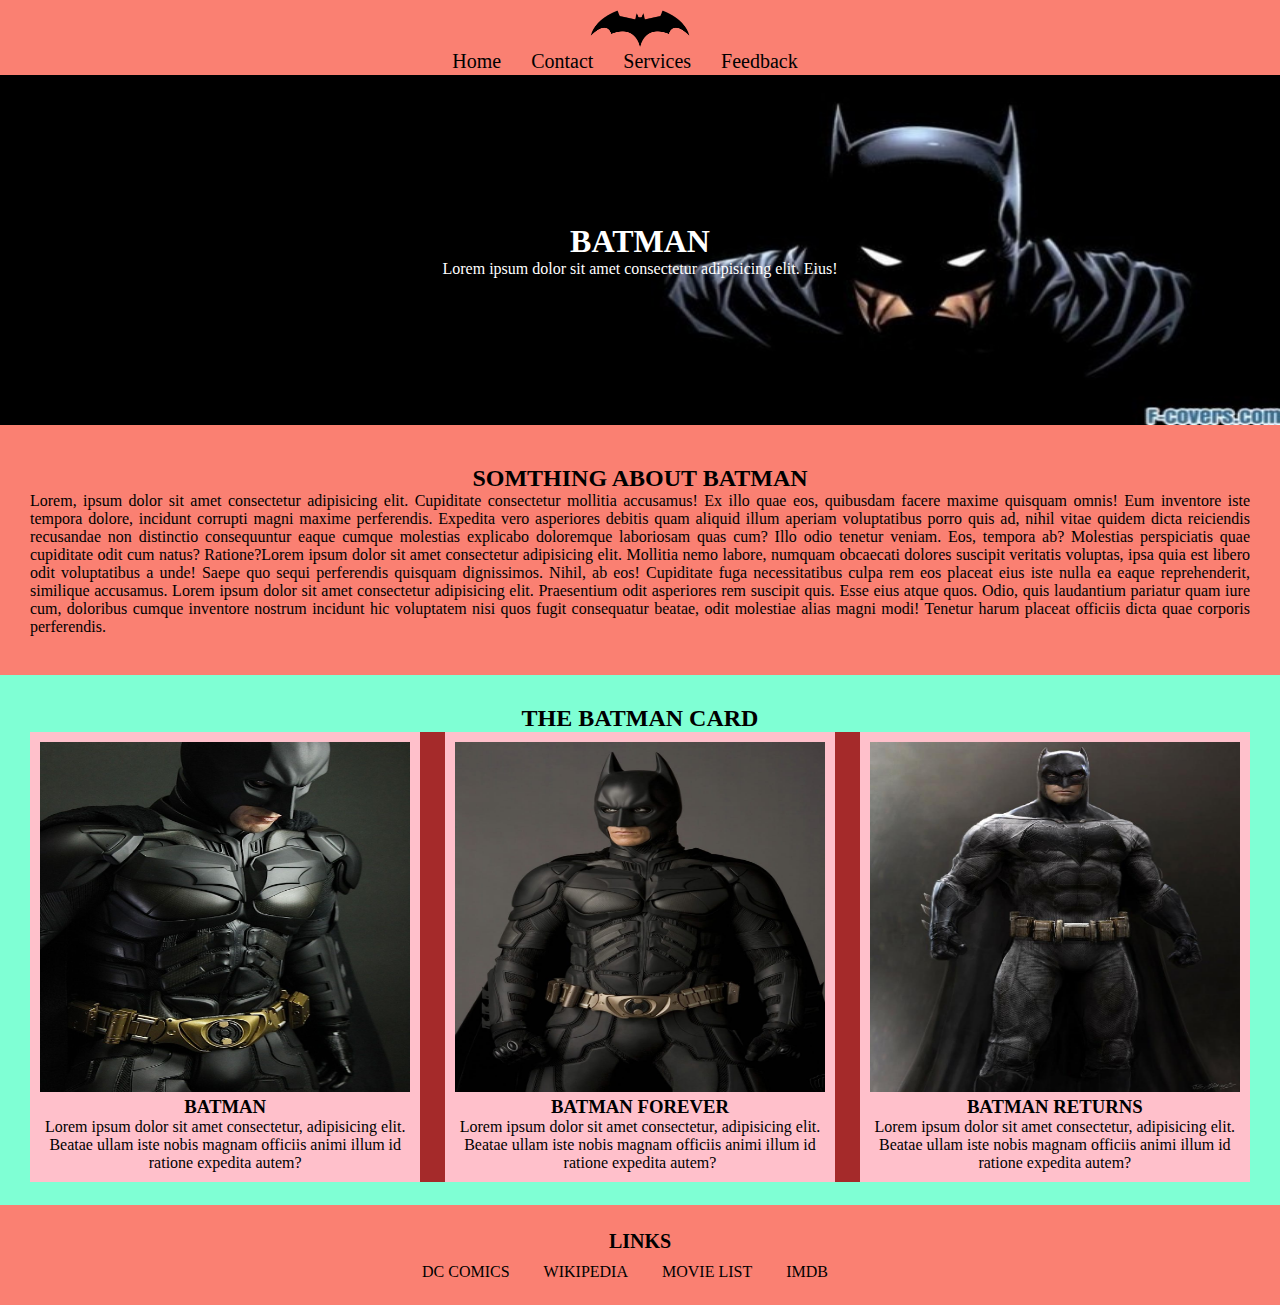
<file: Day_4/index.html>
<!DOCTYPE html>
<html lang="en">
<head>
    <meta charset="UTF-8">
    <meta name="viewport" content="width=device-width, initial-scale=1.0">
    <title>Only-Flex-Box</title>
    <link rel="stylesheet" href="index.css">
</head>
<body>
    <nav class="navbar">
        <div class="logo">
            <img src="logo.png" alt="logo" width="100px" height="40px">
        </div>
        <ul class="navlinks">
            <li><a href="#">Home</a></li>
            <li><a href="#">Contact</a></li>
            <li><a href="#">Services</a></li>
            <li><a href="#">Feedback</a></li>
        </ul>
    </nav>
    <div class="div1">
        <h1>BATMAN</h1>
        <p>Lorem ipsum dolor sit amet consectetur adipisicing elit. Eius!</p>
    </div>
    <div class="div2">
        <h2>SOMTHING ABOUT BATMAN</h2>
        <p>Lorem, ipsum dolor sit amet consectetur adipisicing elit. Cupiditate consectetur mollitia accusamus! Ex illo quae eos, quibusdam facere maxime quisquam omnis! Eum inventore iste tempora dolore, incidunt corrupti magni maxime perferendis. Expedita vero asperiores debitis quam aliquid illum aperiam voluptatibus porro quis ad, nihil vitae quidem dicta reiciendis recusandae non distinctio consequuntur eaque cumque molestias explicabo doloremque laboriosam quas cum? Illo odio tenetur veniam. Eos, tempora ab? Molestias perspiciatis quae cupiditate odit cum natus? Ratione?Lorem ipsum dolor sit amet consectetur adipisicing elit. Mollitia nemo labore, numquam obcaecati dolores suscipit veritatis voluptas, ipsa quia est libero odit voluptatibus a unde! Saepe quo sequi perferendis quisquam dignissimos. Nihil, ab eos! Cupiditate fuga necessitatibus culpa rem eos placeat eius iste nulla ea eaque reprehenderit, similique accusamus.  Lorem ipsum dolor sit amet consectetur adipisicing elit. Praesentium odit asperiores rem suscipit quis. Esse eius atque quos. Odio, quis laudantium pariatur quam iure cum, doloribus cumque inventore nostrum incidunt hic voluptatem nisi quos fugit consequatur beatae, odit molestiae alias magni modi! Tenetur harum placeat officiis dicta quae corporis perferendis.</p>
    </div>
    <div class="div3">
        <h2>THE BATMAN CARD</h2>
        <div class="carddiv">
            <div class="card0">
                <img src="img1.jpeg" alt="Img1" >
                <h3>BATMAN</h3>
                <p>Lorem ipsum dolor sit amet consectetur, adipisicing elit. Beatae ullam iste nobis magnam officiis animi illum id ratione expedita autem?</p>
            </div>
            <div class="card0">
                <img src="img2.jpeg" alt="Img2" >
                <h3>BATMAN FOREVER</h3>
                <p>Lorem ipsum dolor sit amet consectetur, adipisicing elit. Beatae ullam iste nobis magnam officiis animi illum id ratione expedita autem?</p>

            </div>
            <div class="card0">
                <img src="img3.jpeg" alt="Img3" >
                <h3>BATMAN RETURNS</h3>
                <p>Lorem ipsum dolor sit amet consectetur, adipisicing elit. Beatae ullam iste nobis magnam officiis animi illum id ratione expedita autem?</p>

            </div>
        </div>
    </div>
    <div class="footer">
        <h3>LINKS</h3>
        <ul class="footer-link">
            <li><a href="#">DC COMICS</a></li>
            <li><a href="#">WIKIPEDIA</a></li>
            <li><a href="#">MOVIE LIST</a></li>
            <li><a href="#">IMDB</a></li>
        </ul>
    </div>
    
</body>
</html>
</file>
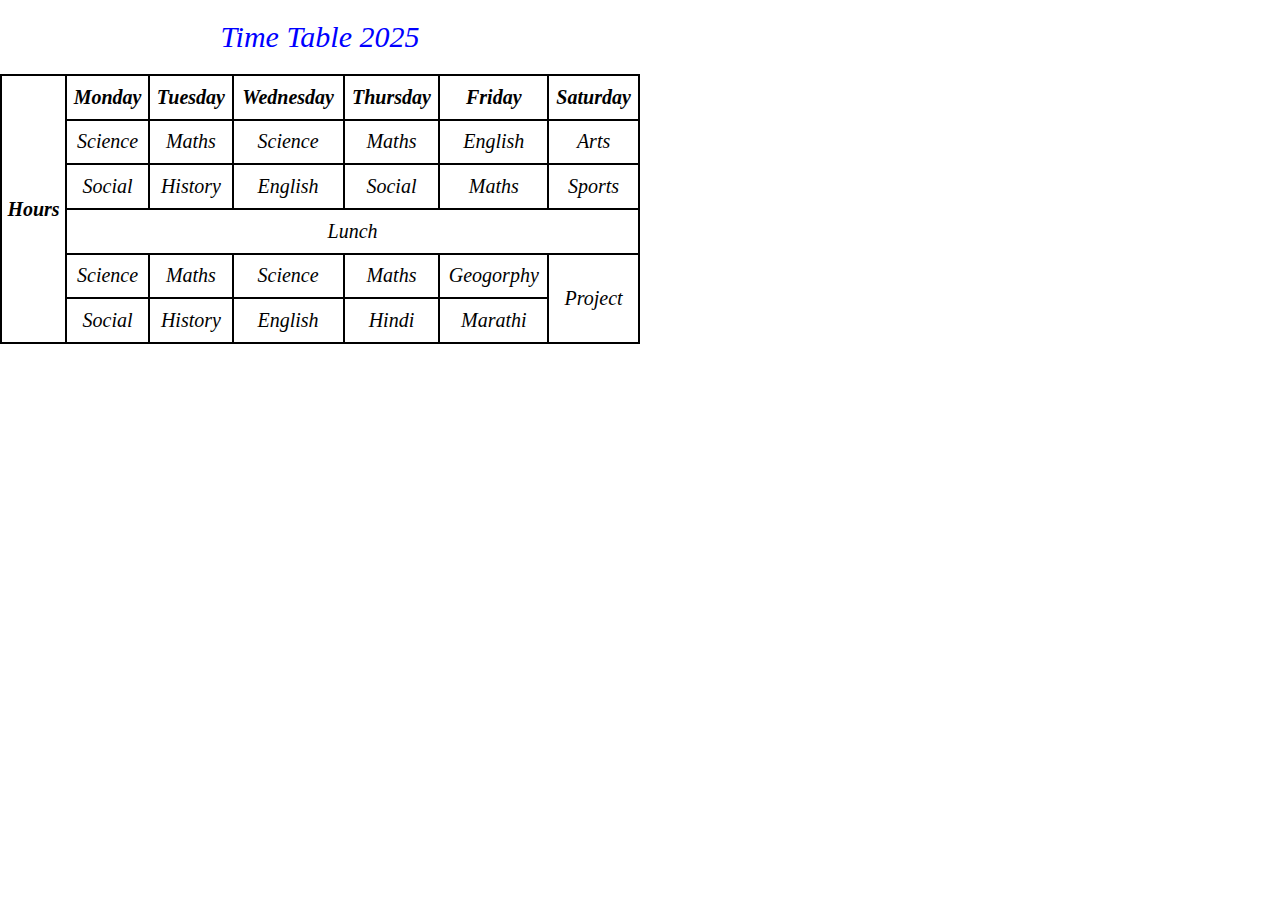
<file: rowcol.html>
<!DOCTYPE html>
<html lang="en">

<head>
    <meta charset="UTF-8">
    <meta name="viewport" content="width=device-width, initial-scale=1.0">
    <title>RowCol_Tasks</title>
    <style>
        body {
            margin: 0px;
            width: 100%;
            height: 100vh;
            /* border: 1px solid black; */
        }

        table {

            border-collapse: collapse;
            text-align: center;
            font-style: italic;
            width: 50%;
            height: 30%;
        }

        tr {
            font-size: 20px;
        }
        td,th{
            border: 2px solid black;
        }

        tr:hover {
            background-color: #D6EEEE;
        }

        caption {
            padding: 20px;
            font-size: 30px;
            color: blue;
        }
    </style>
</head>

<body>
    <table >
        <caption>Time Table 2025</caption>

        <tr>
            <th rowspan="6">Hours</th>
            <th>Monday</th>
            <th>Tuesday</th>
            <th>Wednesday</th>
            <th>Thursday</th>
            <th>Friday</th>
            <th>Saturday</th>
        </tr>


        <tr>
            <td>Science</td>
            <td>Maths</td>
            <td>Science</td>
            <td>Maths</td>
            <td>English</td>
            <td>Arts</td>
        </tr>
        <tr>
            <td>Social</td>
            <td>History</td>
            <td>English</td>
            <td>Social</td>
            <td>Maths</td>
            <td>Sports</td>
        </tr>
        <tr>
            <td colspan="6">Lunch</td>
        </tr>
        <tr>
            <td>Science</td>
            <td>Maths</td>
            <td>Science</td>
            <td>Maths</td>
            <td>Geogorphy</td>
            <td rowspan="2">Project</td>
        </tr>
        <tr>
            <td>Social</td>
            <td>History</td>
            <td>English</td>
            <td>Hindi</td>
            <td>Marathi</td>
        </tr>






    </table>





</body>

</html>
</file>
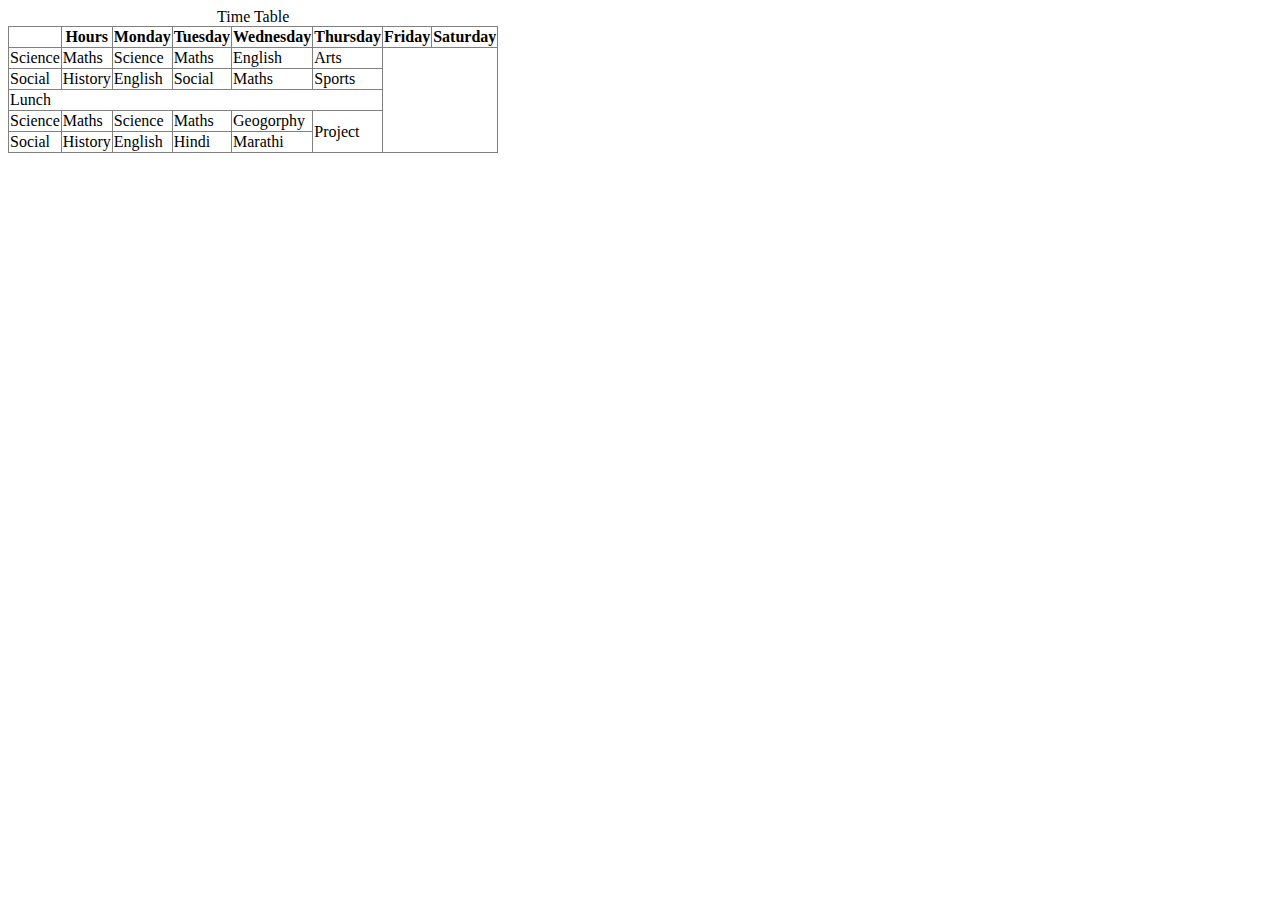
<file: rowcol1.html>
<!DOCTYPE html>
<html lang="en">
<head>
    <meta charset="UTF-8">
    <meta name="viewport" content="width=device-width, initial-scale=1.0">
    <title>RowCol
    </title>
    <style>
        table{
            border-collapse: collapse;
        }
    </style>
</head>
<body>
    <table border="1px" >
        <caption>Time Table</caption>
        <thead>
            <th>

            </th>
                <th rowspan="6">Hours</th>
                <th>Monday</th>
                <th>Tuesday</th>
                <th>Wednesday</th>
                <th>Thursday</th>
                <th>Friday</th>
                <th>Saturday</th>
        </thead>
        <tbody>
            <tr>
                
                <td>Science</td>
                <td>Maths</td>
                <td>Science</td>
                <td>Maths</td>
                <td>English</td>
                <td>Arts</td>
            </tr>
            <tr>
                
                <td>Social</td>
                <td>History</td>
                <td>English</td>
                <td>Social</td>
                <td>Maths</td>
                <td>Sports</td>
            </tr>
            <tr>
                <td colspan="6">Lunch</td>
            </tr>
            <tr>
                
                <td>Science</td>
                <td>Maths</td>
                <td>Science</td>
                <td>Maths</td>
                <td>Geogorphy</td>
                <td rowspan="2">Project</td>
            </tr>
            <tr>
                
                <td>Social</td>
                <td>History</td>
                <td>English</td>
                <td>Hindi</td>
                <td>Marathi</td>
            </tr>
            

        </tbody>   
    </table>
    
    
</body>
</html>
</file>
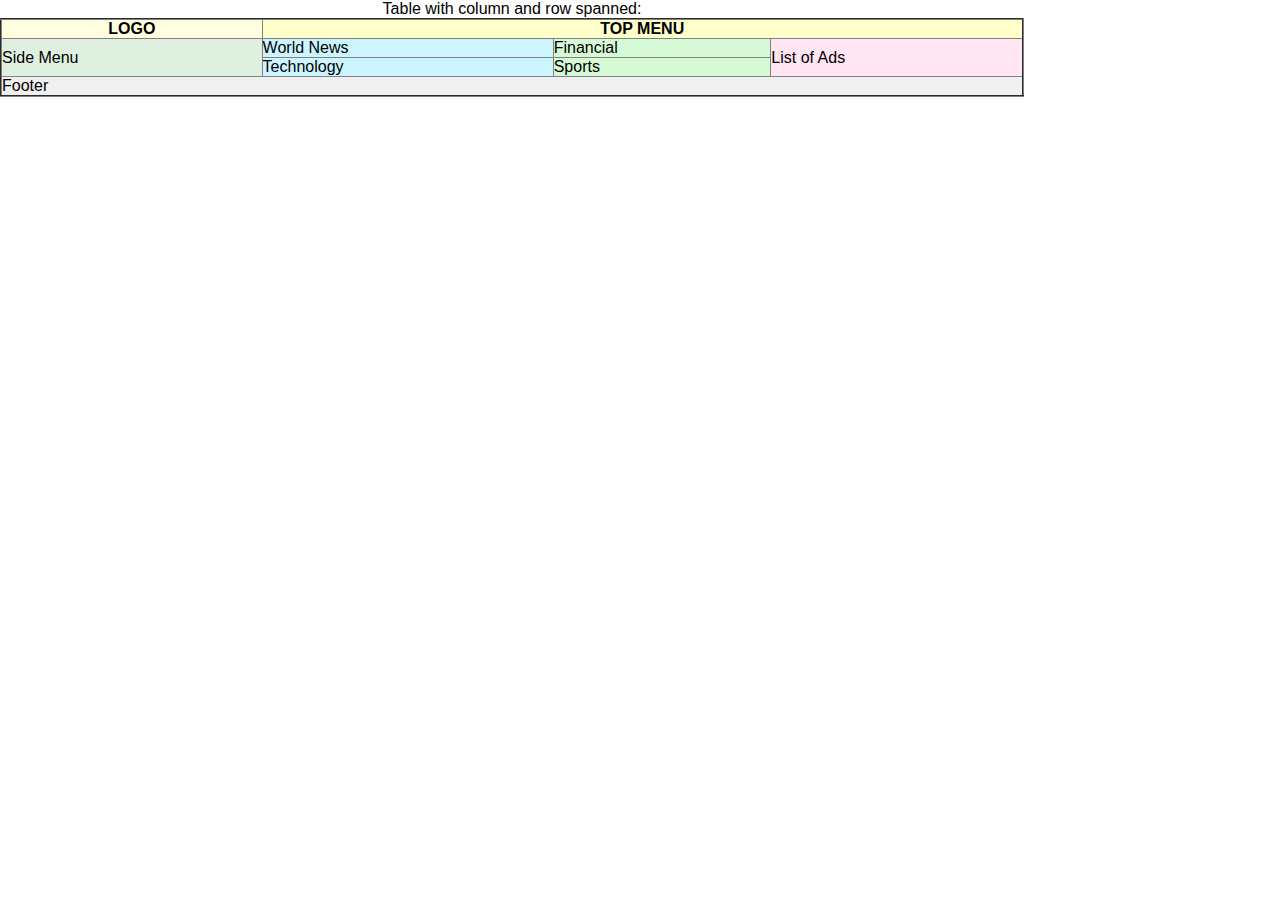
<file: rowcol2.html>
<!DOCTYPE html>
<html lang="en">

<head>
    <meta charset="UTF-8">
    <meta name="viewport" content="width=device-width, initial-scale=1.0">
    <title>table usnig Css</title>
    <link rel="stylesheet" href="rowcol2.css">
</head>

<body>
    <table border="2" style="border-collapse: collapse;">
        <caption>Table with column and row spanned:</caption>

        <tr>
            <th bgcolor="#ffffe0">LOGO</th>
            <th colspan="3" bgcolor="#ffffcc">TOP MENU</th>
            
        </tr>
        
        <tr>
            <td rowspan="2" bgcolor="#e0f0e0">Side Menu</td>
            <td bgcolor="#ccf5ff">World News</td>
            <td bgcolor="#d6f9d6">Financial</td>
            <td rowspan="2" bgcolor="#ffe6f2">List of Ads</td>
        </tr>
        
        <tr>
            <td bgcolor="#ccf5ff">Technology</td>
            <td bgcolor="#d6f9d6" >Sports</td>
        </tr>

        <tr>
            <td colspan="4" bgcolor="#f0f0f0">Footer</td>
        </tr>


    </table>

    <!-- <table border="2">
        <thead>
            <tr>
                <th colspan="2">LOGO</th>
                <th colspan="5">TOP MENU</th>
            </tr>
        </thead>
        <tbody>
            <tr>
                <td rowspan="6">Side Menu</td>
                <td rowspan="3">World News</td>
                <td rowspan="3">Financial</td>
            </tr>
            <tr>
                <td rowspan="3">Technology</td>
                <td rowspan="3">Sports</td>
            </tr>
        </tbody>
        <tfoot>
            <tr>
                <td colspan="7">Footer</td>
            </tr>
        </tfoot>
    </table> -->
</body>

</html>
</file>
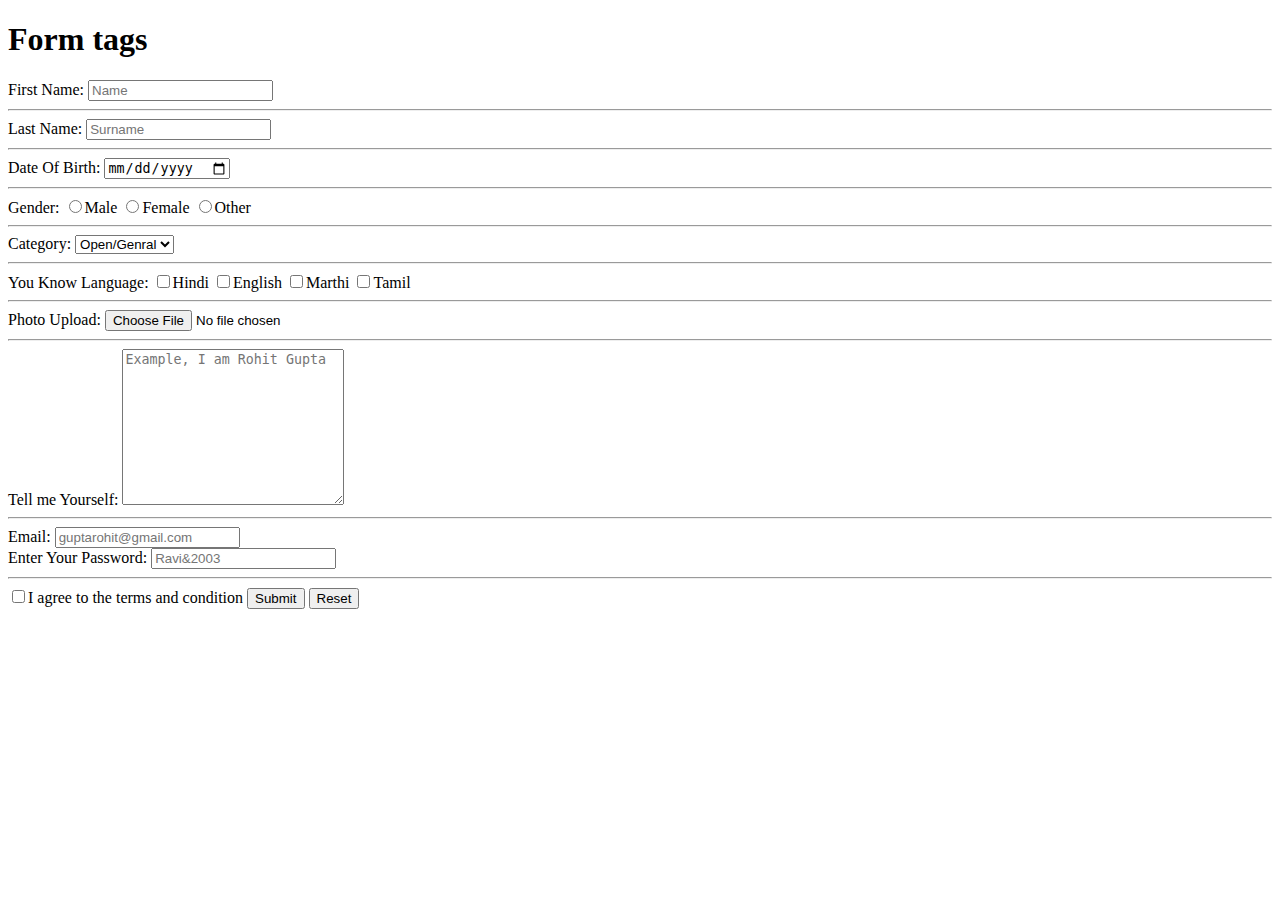
<file: Day_1/Form.html>
<!DOCTYPE html>
<html lang="en">
<head>
    <meta charset="UTF-8">
    <meta name="viewport" content="width=device-width, initial-scale=1.0">
    <title>Form Tags</title>
</head>
<body>
    <h1>Form tags </h1>
    <form action="#">
        <label for="Name">First Name:</label>
        <input type="text" id="Name" placeholder="Name"  required>
        <br><hr>
        <label for="Last">Last Name:</label>
        <input type="text" id="Last" placeholder="Surname">
        <br><hr>
        <label for="DOB">Date Of Birth:</label>
        <input type="date"  id="DOB">
        <br><hr>
        <label >Gender:</label>
        
        <label for="Male">
            <input type="radio"  id="Male" value="Male" name="Gender" >Male
        </label>
        <label for="Female">
            <input type="radio"  id="Female" value="Female" name="Gender">Female
        </label>
        <label for="other">
            <input type="radio"  id="other" value="Other" name="Gender">Other
        </label>
        <hr>
        <label>Category:</label>
        <select>
            <option value="Open">Open/Genral</option>
            <option value="Obc">OBC</option>
            <option value="Sc">SC/ST</option>
            <option value="Ews">EWS</option>
        </select>
        <hr>
        <label>You Know Language:</label>
        <label for="Hindi">
            <input type="checkbox" name="Language" id="Hindi">Hindi
        </label>
        <label for="English">
            <input type="checkbox" name="Language" id="English">English
        </label>
        <label for="Marthi">
            <input type="checkbox" name="Language" id="Marthi">Marthi
        </label>
        <label for="Tamil">
            <input type="checkbox" name="Language" id="Tamil">Tamil
        </label>
        <hr>
        <label>Photo Upload:</label>
        <label for="Photo">
            <input type="file" name="Photo" id="Photo">
        </label>
        <hr>
        <label >Tell me Yourself:</label>
        <label for="Yourself">
            <textarea  id="Yourself" rows="10" cols="25" placeholder="Example, I am Rohit Gupta"></textarea>
        </label>
        <hr>
        <label for="Email">Email: </label>
        <input type="email" name="email" id="Email" placeholder="guptarohit@gmail.com" required>
        <br>
        <label for="Password">Enter Your Password: </label>
        <input type="password" name="" id="Password" placeholder="Ravi&2003" required>

        <hr>
        <label for="terms">
            <input type="checkbox" name="Terms" id="terms" required>I agree to the terms and condition
        </label>
        <button type="submit">Submit</button>
        <button type="reset">Reset</button>

        


        

    
        




    </form>
</body>
</html>
</file>
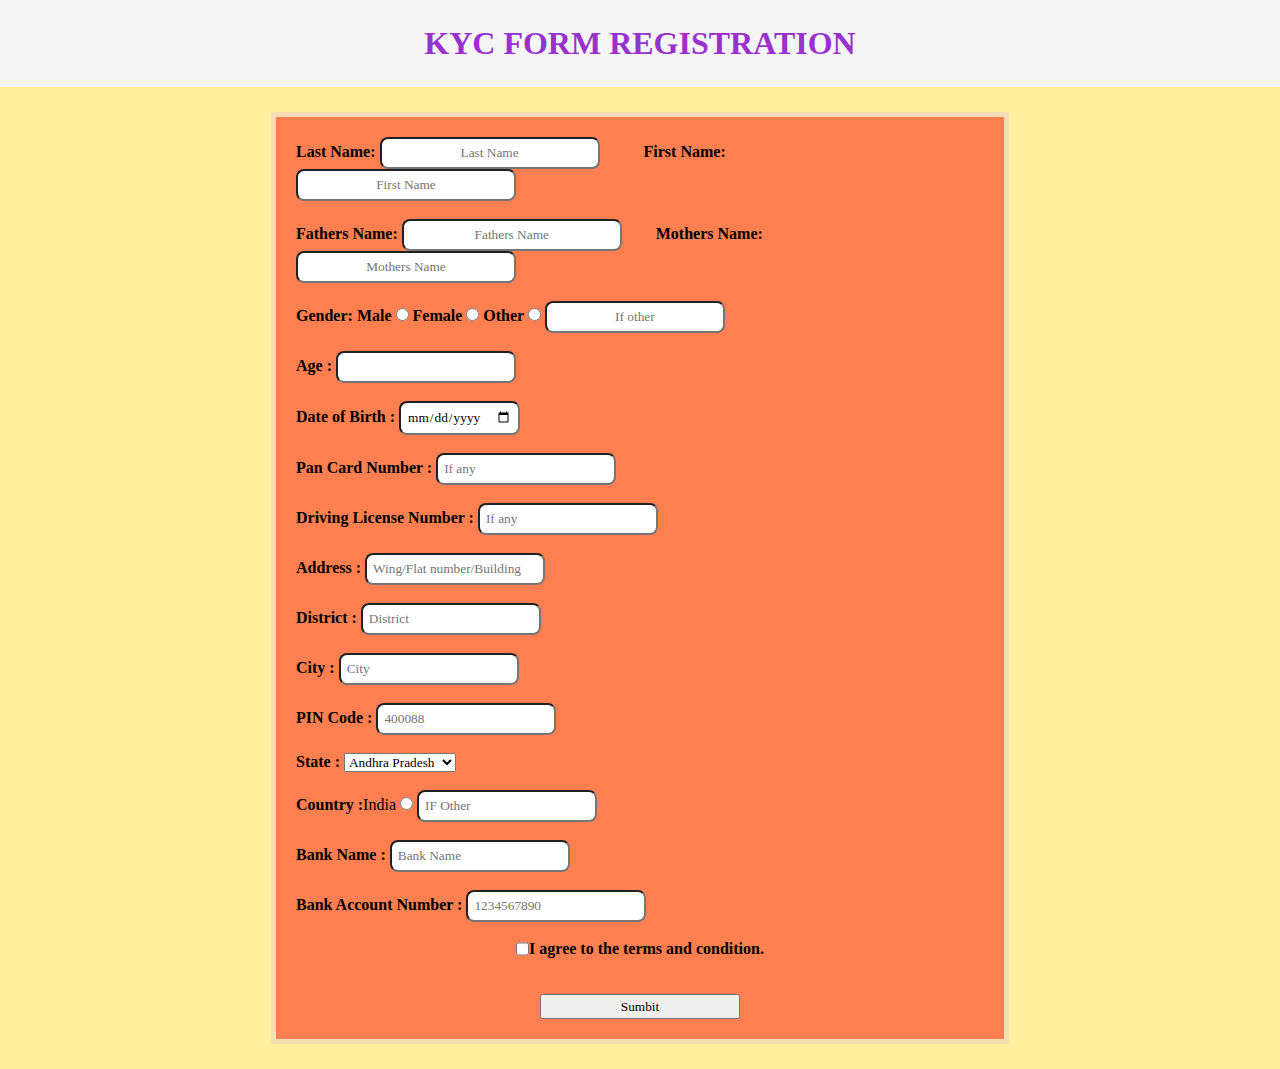
<file: Day_1/Kycform.html>
<!DOCTYPE html>
<html lang="en">
<head>
    <meta charset="UTF-8">
    <meta name="viewport" content="width=device-width, initial-scale=1.0">
    <title>KYC Form</title>
    <link rel="stylesheet" href="Kycform1.css">
</head>
<body>
    <h1>
        KYC FORM REGISTRATION
    </h1>
    <div class="section">
        <Form>
        
            <label for="LN" class="rg">Last Name:
            <input type="text" id="LN" placeholder="Last Name" >
            </label>
            <!-- <br>
            <br> -->
            <label for="FN" class="rg ">First Name:
            <input type="text" id="FN" placeholder="First Name">
            </label>
            <br>
            <br>
            <label for="FatherN" class="rg1" >Fathers Name:
            <input type="text" id="FatherN" placeholder="Fathers Name">
            </label>
            <!-- <br>
            <br> -->
            <label for="MothersN" class="rg1" >Mothers Name:  
            <input type="text"  id="MothersN" placeholder="Mothers Name">
            </label>
              
            <br>
            <br>
            <label>Gender:</label>
            <label for="Male">Male
                <input type="radio" id="Male" name="Gender">
            </label>
            <label for="Female">Female
                <input type="radio" id="Female" name="Gender">
            </label>
            <label for="Other">Other
                <input type="radio" id="Other" name="Gender">
                <input type="text" id="Other" placeholder="If other">
            </label>
            <br>
            <br>
            <label for="Age">Age :</label>
            <input type="number"  id="Age">
            <br>
            <br>
            <label for="DOB">Date of Birth :</label>
            <input type="date"  id="DOB">
            <br>
            <br>
            <label for="PAN">Pan Card Number :</label>
            <input type="text"  id="PAN" placeholder="If any">
            <br>
            <br>
            <label for="DL">Driving License Number :</label>
            <input type="text"  id="DL" placeholder="If any">
            <br>
            <br>
            <label for="ADD">Address :</label>
            <input type="text" id="ADD" placeholder="Wing/Flat number/Building">
            <br>
            <br>
            <label for="DIS">District :</label>
            <input type="text" id="DIS" placeholder="District">
            <br>
            <br>
            <label for="CI">City :</label>
            <input type="text" id="CI" placeholder="City">
            <br>
            <br>
            <label for="PIN">PIN Code :</label>
            <input type="text" id="PIN" placeholder="400088">
            <br>
            <br>
            <label for="ST">State :</label>
            <select  id="ST">
                <option value="Andhra Pradesh">Andhra Pradesh</option>
                <option value="Bihar">Bihar</option>
                <option value="Chhattisgarh">Chhattisgarh</option>
                <option value="Goa">Goa</option>
                <option value="Haryana">Haryana</option>
                <option value="Jharkhand">Jharkhand</option>
                <option value="Karnataka">Karnataka</option>
                <option value="Madhya Pradesh">Madhya Pradesh</option>
                <option value="Maharashtra">Maharashtra</option>
                <option value="Rajasthan">Rajasthan</option>
                <option value="Tamil Nadu">Tamil Nadu</option>
            </select>
            <br>
            <br>
            <label for="CON">Country :</label>India
            <input type="radio"  id="CON">
            <input type="text" id="CON" placeholder="IF Other">
            <br>
            <br>
            <label for="BN">Bank Name :</label>
            <input type="text"  id="BN" placeholder="Bank Name">
            <br>
            <br>
            <label for="BAN">Bank Account Number :</label>
            <input type="text"  id="BAN" placeholder="1234567890">
            <br>
            <br>
            <label for="terms" class="terms">
                <input type="checkbox"  id="terms"  required>I agree to the terms and condition.
            </label>
            <br>
            <br>
            <label class="Btn">
                <button type="submit" class="btn">Sumbit</button>
            </label>
    
        </Form>

    </div>
    <!-- <Form>
        
        <label for="LN">Last Name:</label>
        <input type="text" id="LN" placeholder="Last Name" >
        <br>
        <br>
        <label for="FN">First Name:</label>
        <input type="text" id="FN" placeholder="First Name">
        <br>
        <br>
        <label for="FatherN">Fathers Name:</label>
        <input type="text" id="FatherN" placeholder="Fathers Name">
        <br>
        <br>
        <label for="MothersN">Mothers Name:</label>
        <input type="text"  id="MothersN" placeholder="Mothers Name">
        <br>
        <br>
        <label>Gender:</label>
        <label for="Male">Male
            <input type="radio" id="Male" name="Gender">
        </label>
        <label for="Female">Female
            <input type="radio" id="Female" name="Gender">
        </label>
        <label for="Other">Other
            <input type="radio" id="Other" name="Gender">
            <input type="text" id="Other" placeholder="If other">
        </label>
        <br>
        <br>
        <label for="Age">Age :</label>
        <input type="number"  id="Age">
        <br>
        <br>
        <label for="DOB">Date of Birth :</label>
        <input type="date"  id="DOB">
        <br>
        <br>
        <label for="PAN">Pan Card Number :</label>
        <input type="text"  id="PAN" placeholder="If any">
        <br>
        <br>
        <label for="DL">Driving License Number :</label>
        <input type="text"  id="DL" placeholder="If any">
        <br>
        <br>
        <label for="ADD">Address :</label>
        <input type="text" id="ADD" placeholder="Wing/Flat number/Building">
        <br>
        <br>
        <label for="DIS">District :</label>
        <input type="text" id="DIS" placeholder="District">
        <br>
        <br>
        <label for="CI">City :</label>
        <input type="text" id="CI" placeholder="City">
        <br>
        <br>
        <label for="PIN">PIN Code :</label>
        <input type="text" id="PIN" placeholder="400088">
        <br>
        <br>
        <label for="ST">State :</label>
        <select  id="ST">
            <option value="Andhra Pradesh">Andhra Pradesh</option>
            <option value="Bihar">Bihar</option>
            <option value="Chhattisgarh">Chhattisgarh</option>
            <option value="Goa">Goa</option>
            <option value="Haryana">Haryana</option>
            <option value="Jharkhand">Jharkhand</option>
            <option value="Karnataka">Karnataka</option>
            <option value="Madhya Pradesh">Madhya Pradesh</option>
            <option value="Maharashtra">Maharashtra</option>
            <option value="Rajasthan">Rajasthan</option>
            <option value="Tamil Nadu">Tamil Nadu</option>
        </select>
        <br>
        <br>
        <label for="CON">Country :</label>India
        <input type="radio"  id="CON">
        <input type="text" id="CON" placeholder="IF Other">
        <br>
        <br>
        <label for="BN">Bank Name :</label>
        <input type="text"  id="BN" placeholder="Bank Name">
        <br>
        <br>
        <label for="BAN">Bank Account Number :</label>
        <input type="text"  id="BAN" placeholder="1234567890">
        <br>
        <br>
        <label for="terms">
            <input type="checkbox"  id="terms" required>I agree to the terms and condition.
        </label>
        <br>
        <br>
        <button type="submit">Sumbit</button>

    </Form> -->
</body>
</html>
</file>
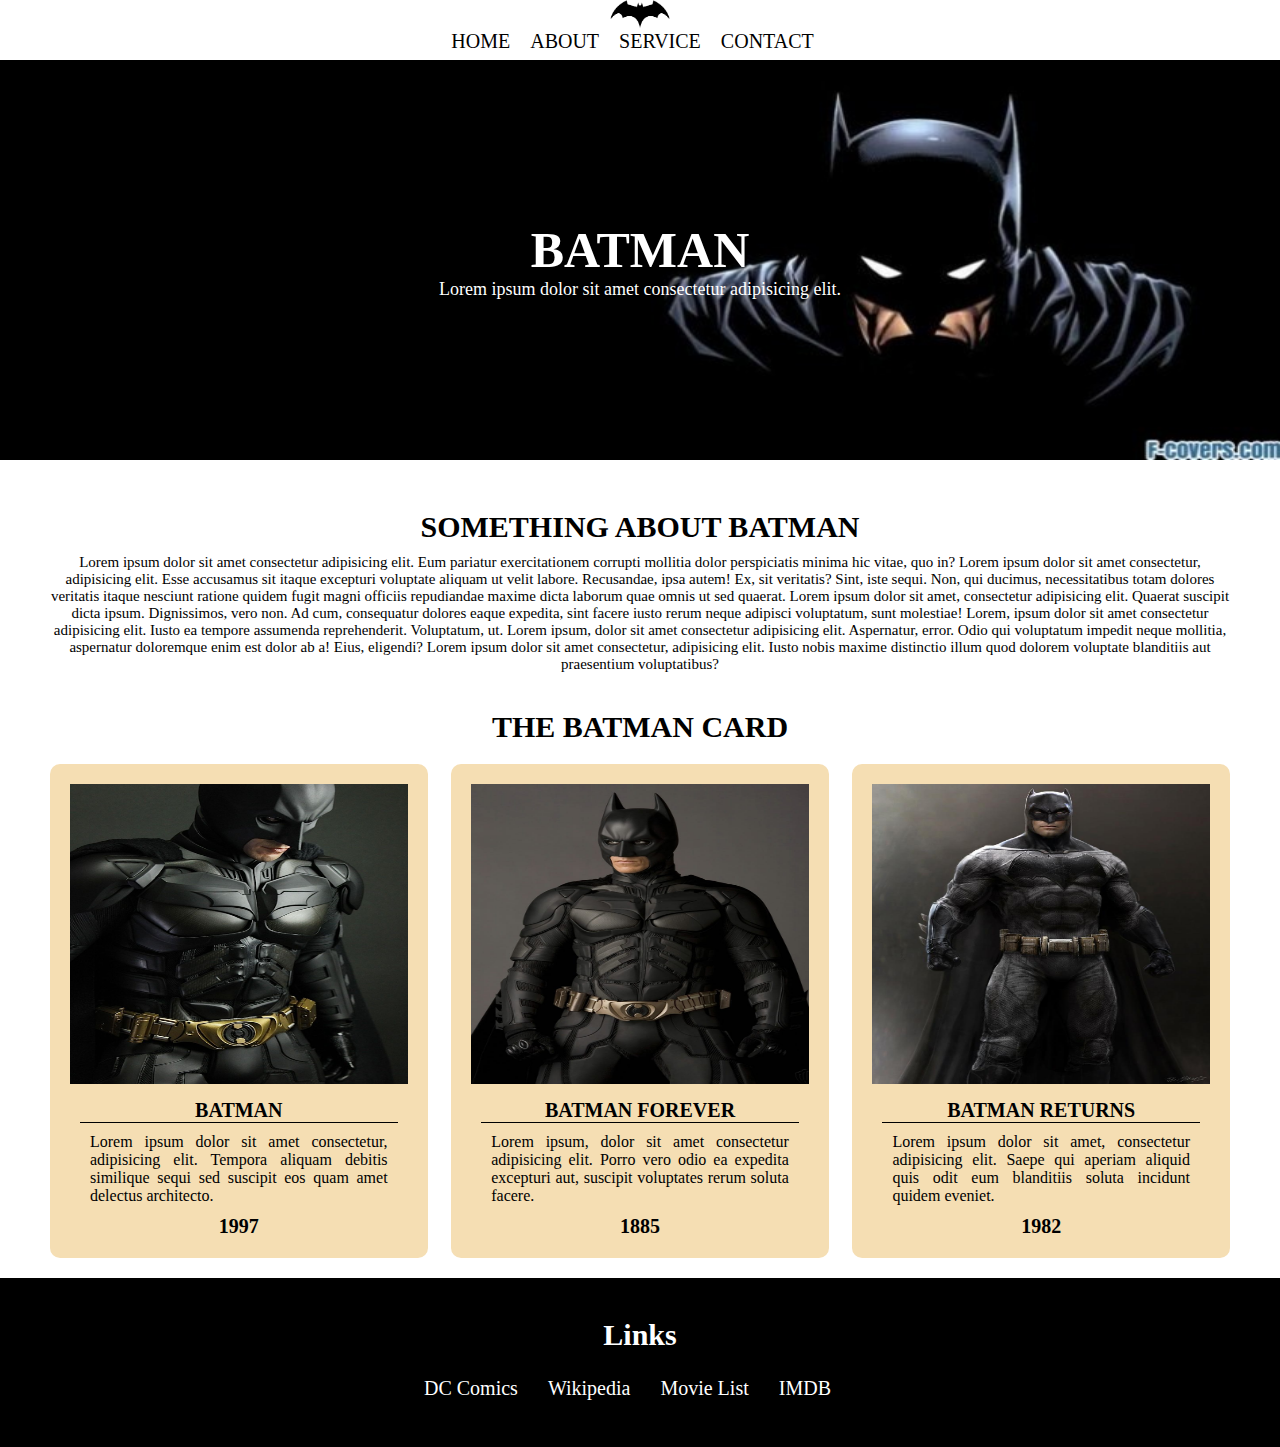
<file: Day_1/Main.html>
<!DOCTYPE html>
<html lang="en">

<head>
    <meta charset="UTF-8">
    <meta name="viewport" content="width=device-width, initial-scale=1.0">
    <title>Day_1</title>
    <link rel="stylesheet" href="Back.css">
</head>

<body>

    <nav class=section1>
        <div id="logo">
            <img src="logo.png">

        </div>
        <ul>
            <li><a href="#">HOME</a></li>
            <li><a href="#">ABOUT</a></li>
            <li><a href="#">SERVICE</a></li>
            <li><a href="#">CONTACT</a></li>
        </ul>
    </nav>
    <!-- <hr> -->
    <div class="section2">
        <h1>BATMAN</h1>
        <p>Lorem ipsum dolor sit amet consectetur adipisicing elit.</p>
    </div>
    <section class="about">
        <h2>SOMETHING ABOUT BATMAN</h2>
        <p>Lorem ipsum dolor sit amet consectetur adipisicing elit. Eum pariatur exercitationem corrupti mollitia dolor perspiciatis minima hic vitae, quo in? Lorem ipsum dolor sit amet consectetur, adipisicing elit. Esse accusamus sit itaque excepturi voluptate aliquam ut velit labore. Recusandae, ipsa autem! Ex, sit veritatis? Sint, iste sequi. Non, qui ducimus, necessitatibus totam dolores veritatis itaque nesciunt ratione quidem fugit magni officiis repudiandae maxime dicta laborum quae omnis ut sed quaerat. Lorem ipsum dolor sit amet, consectetur adipisicing elit. Quaerat suscipit dicta ipsum. Dignissimos, vero non. Ad cum, consequatur dolores eaque expedita, sint facere iusto rerum neque adipisci voluptatum, sunt molestiae! Lorem, ipsum dolor sit amet consectetur adipisicing elit. Iusto ea tempore assumenda reprehenderit. Voluptatum, ut. Lorem ipsum, dolor sit amet consectetur adipisicing elit. Aspernatur, error. Odio qui voluptatum impedit neque mollitia, aspernatur doloremque enim est dolor ab a! Eius, eligendi? Lorem ipsum dolor sit amet consectetur, adipisicing elit. Iusto nobis maxime distinctio illum quod dolorem voluptate blanditiis aut praesentium voluptatibus?
        </p>
    </section>

    <section class="card">
        <h2>THE BATMAN CARD</h2>
        <div class="Allcard">
            <div class="card1">
                <img src="/Day_1/img1.jpeg" alt="img1" >
                <h3>BATMAN</h3>
                <p>Lorem ipsum dolor sit amet consectetur, adipisicing elit. Tempora aliquam debitis similique sequi sed suscipit eos quam amet delectus architecto.</p>
                <h6>1997</h6>
            </div>
            <div class="card1">
                <img src="/Day_1/img2.jpeg" alt="img2" >
                <h3>BATMAN FOREVER</h3>
                <p>Lorem ipsum, dolor sit amet consectetur adipisicing elit. Porro vero odio ea expedita excepturi aut, suscipit voluptates rerum soluta facere. </p>
                <h6>1885</h6>
            </div>
            <div class="card1">
                <img src="/Day_1/img3.jpeg" alt="img3" >
                <h3>BATMAN RETURNS</h3>
                <p>Lorem ipsum dolor sit amet, consectetur adipisicing elit. Saepe qui aperiam aliquid quis odit eum blanditiis soluta incidunt quidem eveniet.</p>
                <h6>1982</h6>
            </div>
        </div>
    </section>
    <footer>
        <h3>Links</h3>
        <ul>
            <li> <a href="#">DC Comics</a></li>
            <li><a href="#">Wikipedia</a></li>
            <li><a href="#">Movie List</a></li>
            <li><a href="#">IMDB</a></li>
        </ul>

    </footer>
</body>

</html>
</file>
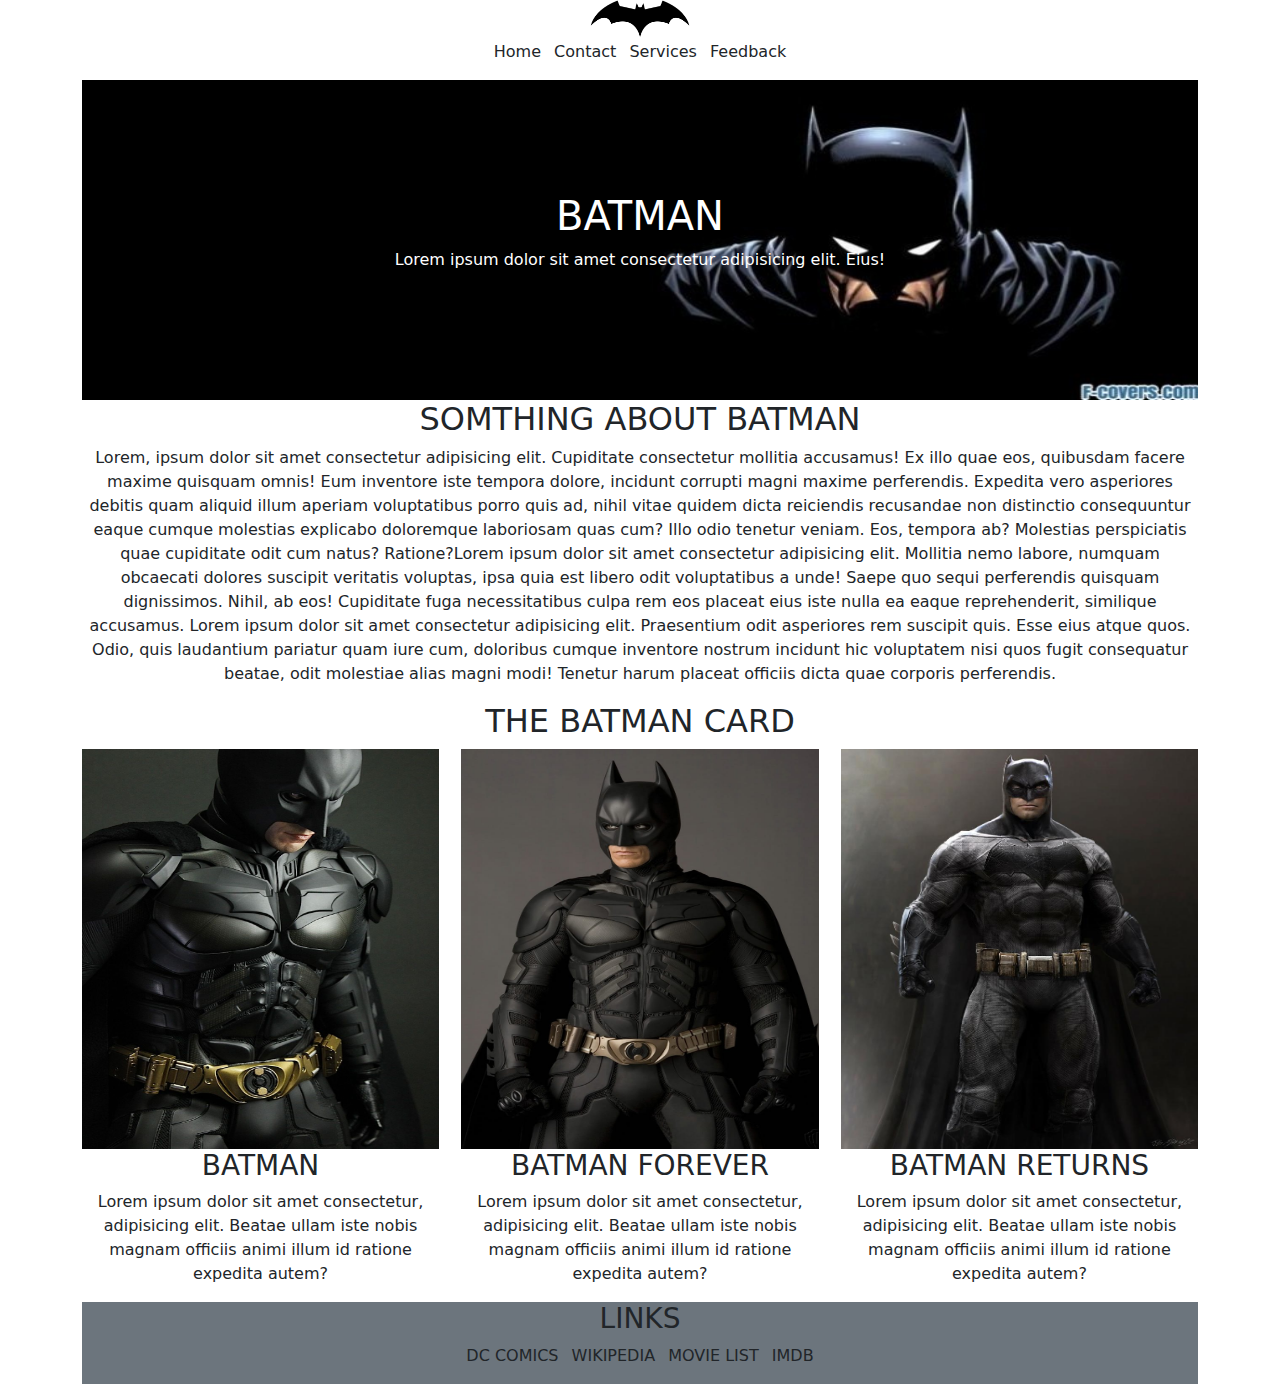
<file: Day_4/Bootstrap.html>
<!DOCTYPE html>
<html lang="en">

<head>
    <meta charset="UTF-8">
    <meta name="viewport" content="width=device-width, initial-scale=1.0">
    <title>Bootstrap</title>
    <link href="https://cdn.jsdelivr.net/npm/bootstrap@5.3.3/dist/css/bootstrap.min.css" rel="stylesheet">
    <style>
        .div1 {
            background: url(Banner.jpeg);
            height: 320px;
            background-size: cover;
            background-size: 100% 320px;
            background-position: center;
        }

        .card0 img {
            width: 100%;
            height: 400px;
        }

        .card0 {
            width: 32%;
        }
    </style>

</head>

<body>
    <nav>
        <div class="container d-flex justify-content-center align-items-center flex-column">

            <div>
                <img src="logo.png" alt="logo" class="navbar-brand" width="100px" height="40px">
            </div>
            <div>
                <ul class="list-inline ">
                    <li class="list-inline-item"><a class="nav-link " href="#">Home</a></li>
                    <li class="list-inline-item"><a class="nav-link " href="#">Contact</a></li>
                    <li class="list-inline-item"><a class="nav-link " href="#">Services</a></li>
                    <li class="list-inline-item"><a class="nav-link " href="#">Feedback</a></li>
                </ul>
            </div>

        </div>
    </nav>
    <div class="container ">
        <div class="div1  d-flex justify-content-center align-items-center flex-column">
            <h1 class="text-white">BATMAN</h1>
            <p class="text-white">Lorem ipsum dolor sit amet consectetur adipisicing elit. Eius!</p>
        </div>
    </div>
    <div class="container">
        <div class="text-center ">
            <h2>SOMTHING ABOUT BATMAN</h2>
            <p>Lorem, ipsum dolor sit amet consectetur adipisicing elit. Cupiditate consectetur mollitia accusamus! Ex
                illo quae eos, quibusdam facere maxime quisquam omnis! Eum inventore iste tempora dolore, incidunt
                corrupti magni maxime perferendis. Expedita vero asperiores debitis quam aliquid illum aperiam
                voluptatibus porro quis ad, nihil vitae quidem dicta reiciendis recusandae non distinctio consequuntur
                eaque cumque molestias explicabo doloremque laboriosam quas cum? Illo odio tenetur veniam. Eos, tempora
                ab? Molestias perspiciatis quae cupiditate odit cum natus? Ratione?Lorem ipsum dolor sit amet
                consectetur adipisicing elit. Mollitia nemo labore, numquam obcaecati dolores suscipit veritatis
                voluptas, ipsa quia est libero odit voluptatibus a unde! Saepe quo sequi perferendis quisquam
                dignissimos. Nihil, ab eos! Cupiditate fuga necessitatibus culpa rem eos placeat eius iste nulla ea
                eaque reprehenderit, similique accusamus. Lorem ipsum dolor sit amet consectetur adipisicing elit.
                Praesentium odit asperiores rem suscipit quis. Esse eius atque quos. Odio, quis laudantium pariatur quam
                iure cum, doloribus cumque inventore nostrum incidunt hic voluptatem nisi quos fugit consequatur beatae,
                odit molestiae alias magni modi! Tenetur harum placeat officiis dicta quae corporis perferendis.</p>
        </div>
    </div>
    <div class="container text-center">
        <div class="div3  ">
            <h2>THE BATMAN CARD</h2>
            <!-- d-flex justify-content-between  -->
            <div class="carddiv d-flex justify-content-between ">

                <div class="card0 ">
                    <img src="img1.jpeg" alt="Img1">
                    <h3>BATMAN</h3>
                    <p>Lorem ipsum dolor sit amet consectetur, adipisicing elit. Beatae ullam iste nobis magnam
                        officiis animi illum id ratione expedita autem?</p>
                </div>
                <div class="card0">
                    <img src="img2.jpeg" alt="Img2">
                    <h3>BATMAN FOREVER</h3>
                    <p>Lorem ipsum dolor sit amet consectetur, adipisicing elit. Beatae ullam iste nobis magnam
                        officiis animi illum id ratione expedita autem?</p>
                </div>
                <div class="card0">
                    <img src="img3.jpeg" alt="Img3">
                    <h3>BATMAN RETURNS</h3>
                    <p>Lorem ipsum dolor sit amet consectetur, adipisicing elit. Beatae ullam iste nobis magnam
                        officiis animi illum id ratione expedita autem?</p>
                </div>

            </div>

        </div>
    </div>
    <div class="container">
        <div class="footer bg-secondary d-flex justify-content-center align-items-center flex-column">
            <h3>LINKS</h3>
            <ul class="footer-link list-inline">
                <li class="list-inline-item"><a class="nav-link " href="#">DC COMICS</a></li>
                <li class="list-inline-item"><a class="nav-link " href="#">WIKIPEDIA</a></li>
                <li class="list-inline-item"><a class="nav-link " href="#">MOVIE LIST</a></li>
                <li class="list-inline-item"><a class="nav-link " href="#">IMDB</a></li>
            </ul>
        </div>
    </div>

</body>



<script src="https://cdn.jsdelivr.net/npm/bootstrap@3.3.7/dist/js/bootstrap.min.js"></script>

</html>
</file>
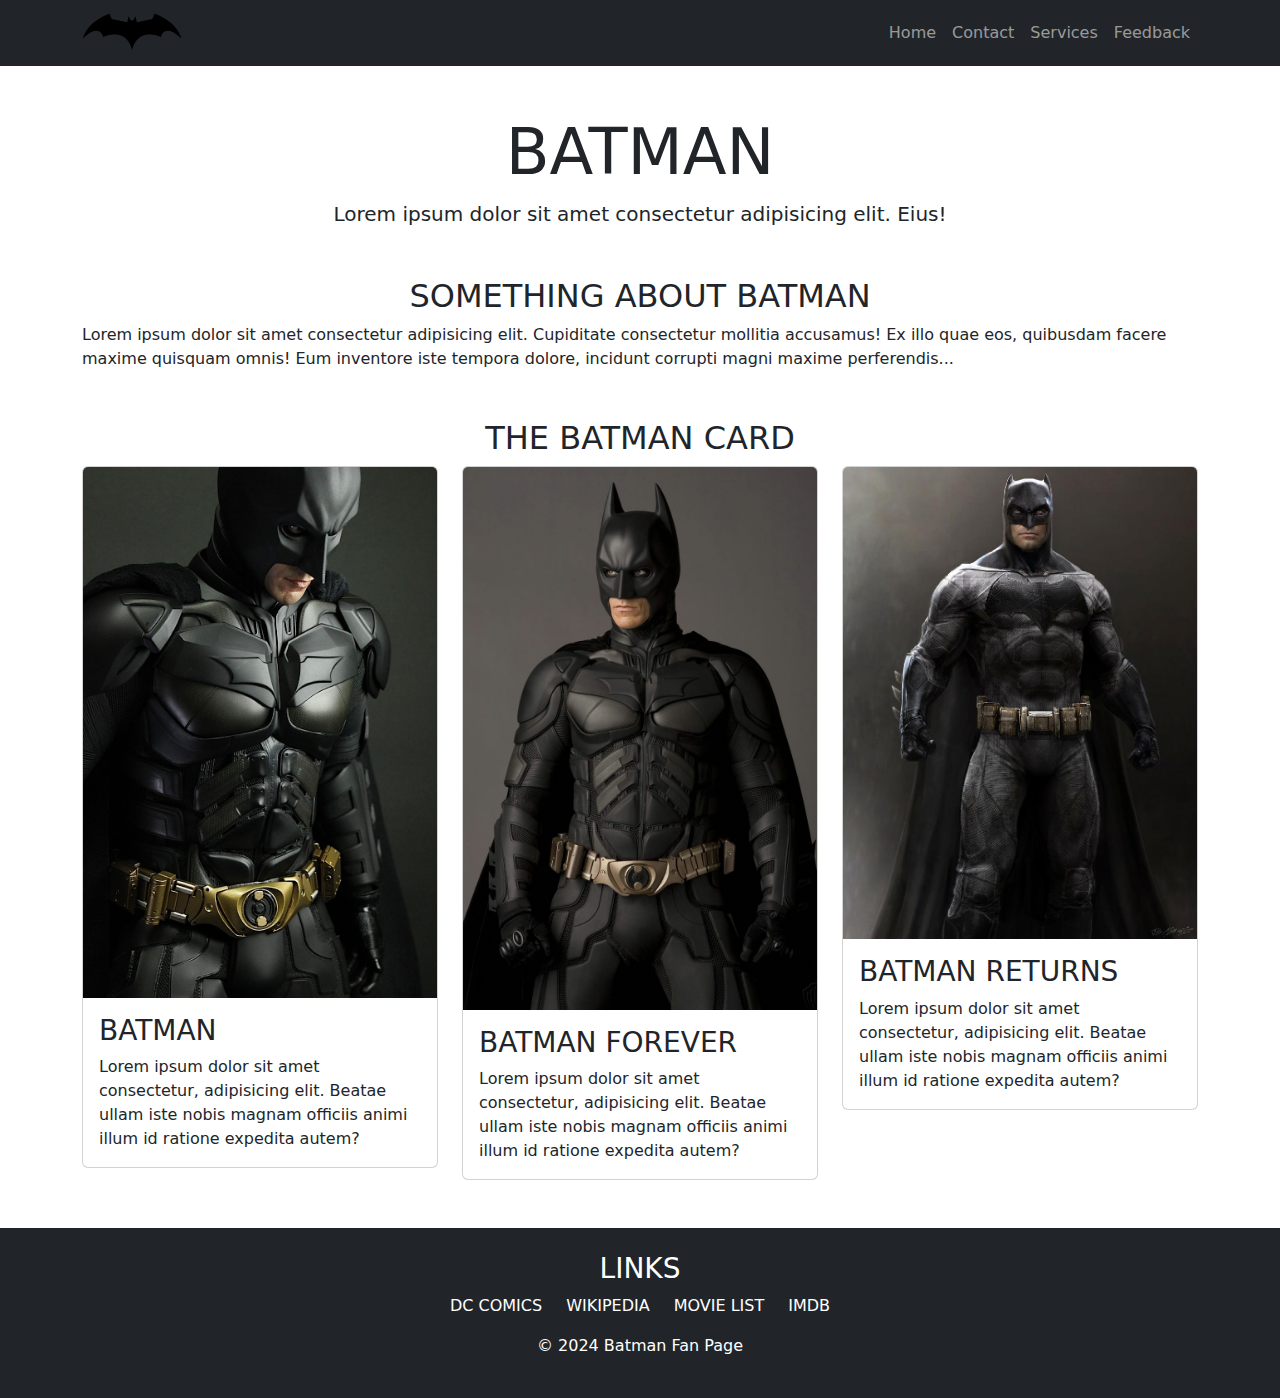
<file: Day_4/demo.html>
<!DOCTYPE html>
<html lang="en">
<head>
    <meta charset="UTF-8">
    <meta name="viewport" content="width=device-width, initial-scale=1.0">
    <title>Batman Page</title>
    <!-- Bootstrap CSS -->
    <link href="https://cdn.jsdelivr.net/npm/bootstrap@5.3.0/dist/css/bootstrap.min.css" rel="stylesheet">
</head>
<body>

    <!-- Navbar -->
    <nav class="navbar navbar-expand-lg bg-dark navbar-dark">
        <div class="container">
            <!-- Logo -->
            <a class="navbar-brand" href="#">
                <img src="logo.png" alt="Logo" width="100" height="40">
            </a>

            <!-- Mobile Menu Toggle Button -->
            <button class="navbar-toggler" type="button" data-bs-toggle="collapse" data-bs-target="#navbarNav">
                <span class="navbar-toggler-icon"></span>
            </button>

            <!-- Navigation Links -->
            <div class="collapse navbar-collapse" id="navbarNav">
                <ul class="navbar-nav ms-auto">
                    <li class="nav-item"><a class="nav-link" href="#">Home</a></li>
                    <li class="nav-item"><a class="nav-link" href="#">Contact</a></li>
                    <li class="nav-item"><a class="nav-link" href="#">Services</a></li>
                    <li class="nav-item"><a class="nav-link" href="#">Feedback</a></li>
                </ul>
            </div>
        </div>
    </nav>

    <!-- Hero Section -->
    <div class="container text-center my-5">
        <h1 class="display-3">BATMAN</h1>
        <p class="lead">Lorem ipsum dolor sit amet consectetur adipisicing elit. Eius!</p>
    </div>

    <!-- About Section -->
    <div class="container my-5">
        <h2 class="text-center">SOMETHING ABOUT BATMAN</h2>
        <p class="text-justify">Lorem ipsum dolor sit amet consectetur adipisicing elit. Cupiditate consectetur mollitia accusamus! Ex illo quae eos, quibusdam facere maxime quisquam omnis! Eum inventore iste tempora dolore, incidunt corrupti magni maxime perferendis...</p>
    </div>

    <!-- Batman Cards -->
    <div class="container my-5">
        <h2 class="text-center">THE BATMAN CARD</h2>
        <div class="row g-4">
            <div class="col-md-4">
                <div class="card">
                    <img src="img1.jpeg" class="card-img-top" alt="Img1">
                    <div class="card-body">
                        <h3 class="card-title">BATMAN</h3>
                        <p class="card-text">Lorem ipsum dolor sit amet consectetur, adipisicing elit. Beatae ullam iste nobis magnam officiis animi illum id ratione expedita autem?</p>
                    </div>
                </div>
            </div>
            <div class="col-md-4">
                <div class="card">
                    <img src="img2.jpeg" class="card-img-top" alt="Img2">
                    <div class="card-body">
                        <h3 class="card-title">BATMAN FOREVER</h3>
                        <p class="card-text">Lorem ipsum dolor sit amet consectetur, adipisicing elit. Beatae ullam iste nobis magnam officiis animi illum id ratione expedita autem?</p>
                    </div>
                </div>
            </div>
            <div class="col-md-4">
                <div class="card">
                    <img src="img3.jpeg" class="card-img-top" alt="Img3">
                    <div class="card-body">
                        <h3 class="card-title">BATMAN RETURNS</h3>
                        <p class="card-text">Lorem ipsum dolor sit amet consectetur, adipisicing elit. Beatae ullam iste nobis magnam officiis animi illum id ratione expedita autem?</p>
                    </div>
                </div>
            </div>
        </div>
    </div>

    <!-- Footer -->
    <footer class="bg-dark text-white text-center py-4">
        <h3>LINKS</h3>
        <ul class="list-unstyled d-flex justify-content-center gap-4">
            <li><a class="text-white text-decoration-none" href="#">DC COMICS</a></li>
            <li><a class="text-white text-decoration-none" href="#">WIKIPEDIA</a></li>
            <li><a class="text-white text-decoration-none" href="#">MOVIE LIST</a></li>
            <li><a class="text-white text-decoration-none" href="#">IMDB</a></li>
        </ul>
        <p class="mt-3">© 2024 Batman Fan Page</p>
    </footer>

    <!-- Bootstrap JS -->
    <script src="https://cdn.jsdelivr.net/npm/bootstrap@5.3.0/dist/js/bootstrap.bundle.min.js"></script>
</body>
</html>
</file>
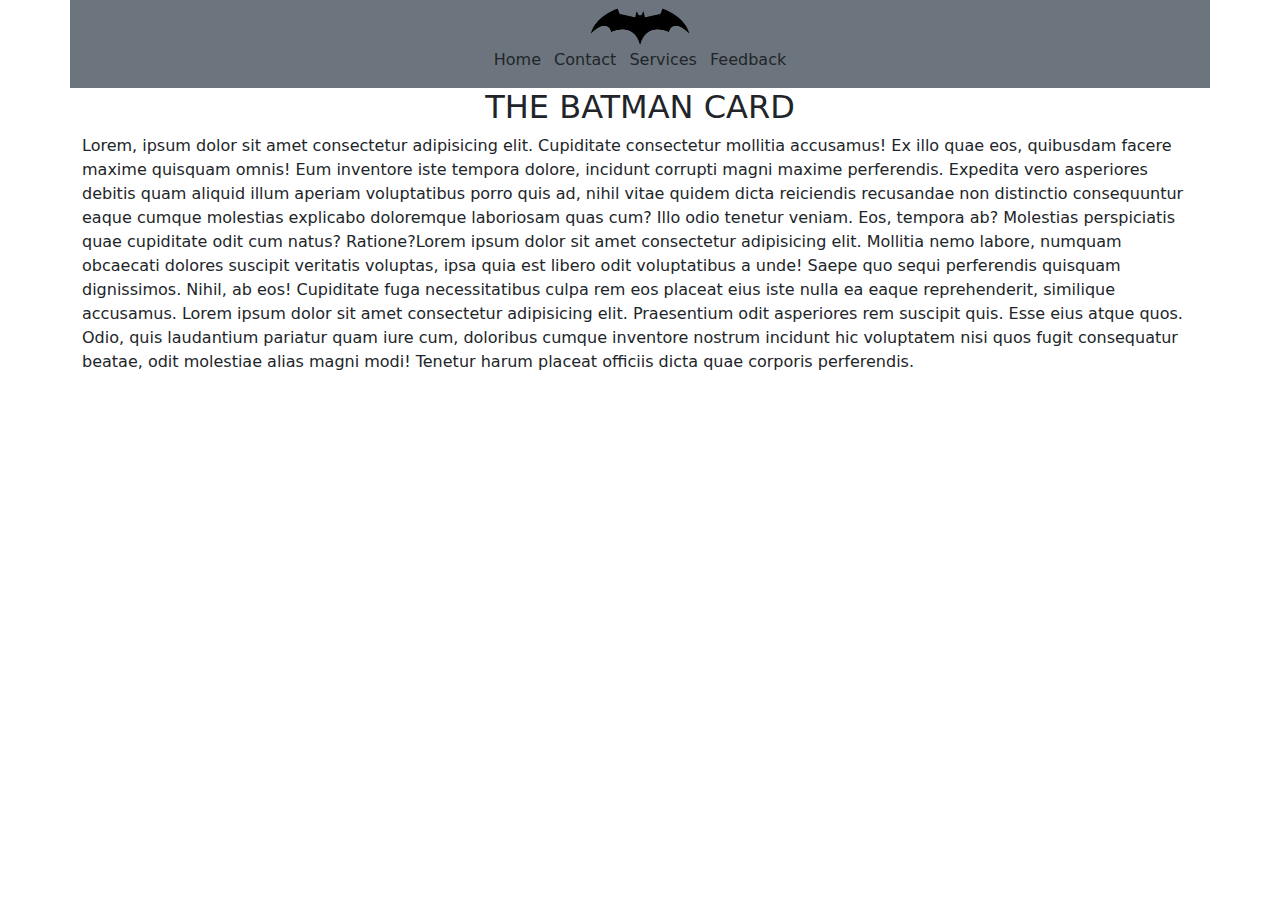
<file: Day_5/Bootstrap5.html>
<!DOCTYPE html>
<html lang="en">
<head>
    <meta charset="UTF-8">
    <meta name="viewport" content="width=device-width, initial-scale=1.0">
    <title>Bootstrap5</title>
    <!-- CDN Likn fo css -->
    <link href="https://cdn.jsdelivr.net/npm/bootstrap@5.3.3/dist/css/bootstrap.min.css" rel="stylesheet" >
</head>
<body>
    <div class="container bg-secondary">
        <div class="row">
            <div class="col d-flex justify-content-center align-items-center flex-column">
                <div class="mt-2">
                    <img src="logo.png" alt="logo" class="navbar-brand" width="100px" height="40px">
                </div>
                <ul class="list-inline ">
                    <li class="list-inline-item"><a class="nav-link " href="#">Home</a></li>
                    <li class="list-inline-item"><a class="nav-link " href="#">Contact</a></li>
                    <li class="list-inline-item"><a class="nav-link " href="#">Services</a></li>
                    <li class="list-inline-item"><a class="nav-link " href="#">Feedback</a></li>
                </ul>
            </div>
        </div>
    </div>
    <div class="container">
        <div class="row ">
            <div class="col text-justify ">
                <h2 class="text-center">THE BATMAN CARD</h2>
                <p>Lorem, ipsum dolor sit amet consectetur adipisicing elit. Cupiditate consectetur mollitia accusamus! Ex
                    illo quae eos, quibusdam facere maxime quisquam omnis! Eum inventore iste tempora dolore, incidunt
                    corrupti magni maxime perferendis. Expedita vero asperiores debitis quam aliquid illum aperiam
                    voluptatibus porro quis ad, nihil vitae quidem dicta reiciendis recusandae non distinctio consequuntur
                    eaque cumque molestias explicabo doloremque laboriosam quas cum? Illo odio tenetur veniam. Eos, tempora
                    ab? Molestias perspiciatis quae cupiditate odit cum natus? Ratione?Lorem ipsum dolor sit amet
                    consectetur adipisicing elit. Mollitia nemo labore, numquam obcaecati dolores suscipit veritatis
                    voluptas, ipsa quia est libero odit voluptatibus a unde! Saepe quo sequi perferendis quisquam
                    dignissimos. Nihil, ab eos! Cupiditate fuga necessitatibus culpa rem eos placeat eius iste nulla ea
                    eaque reprehenderit, similique accusamus. Lorem ipsum dolor sit amet consectetur adipisicing elit.
                    Praesentium odit asperiores rem suscipit quis. Esse eius atque quos. Odio, quis laudantium pariatur quam
                    iure cum, doloribus cumque inventore nostrum incidunt hic voluptatem nisi quos fugit consequatur beatae,
                    odit molestiae alias magni modi! Tenetur harum placeat officiis dicta quae corporis perferendis.</p>
            </div>
        </div>
    </div>
    
    
</body>
    <script src="https://cdn.jsdelivr.net/npm/bootstrap@5.3.3/dist/js/bootstrap.bundle.min.js" ></script>
</html>
</file>
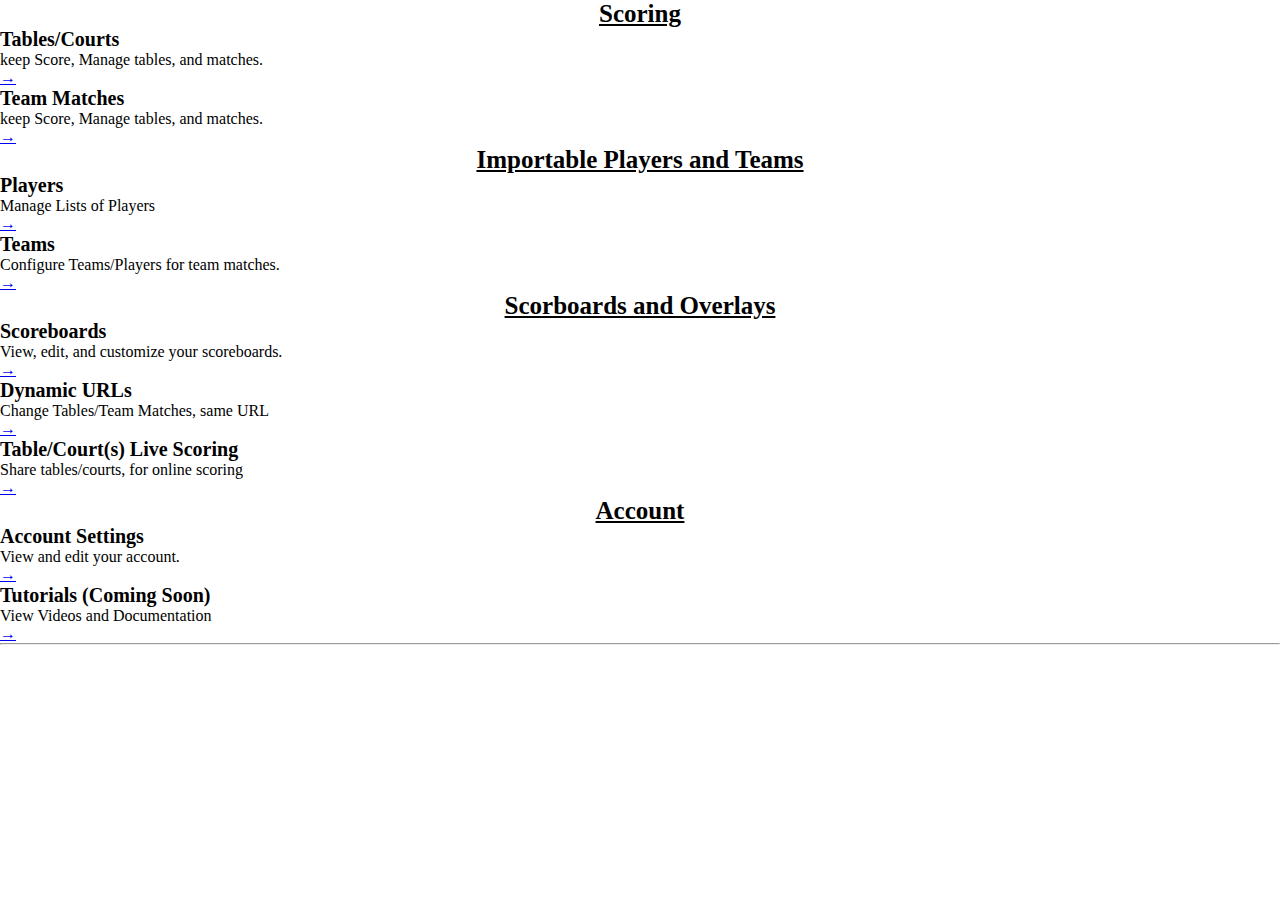
<file: Day_5/Scoring.html>
<!DOCTYPE html>
<html lang="en">

<head>
    <meta charset="UTF-8">
    <meta name="viewport" content="width=device-width, initial-scale=1.0">
    <title>Scoring Application</title>
    <link rel="stylesheet" href="scoring.css">
</head>

<body>
    <div class="mainBox">
        <div class="container">
            <h1>Scoring</h1>
            <div class="section1">
                <h2>Tables/Courts</h2>
                <p>keep Score, Manage tables, and matches.</p>
                <a href="#">&#8594;</a>
            </div>
            <div class="section2">
                <h2>Team Matches</h2>
                <p>keep Score, Manage tables, and matches.</p>
                <a href="#">&#8594;</a>
            </div>
        </div>
        <div class="container2">
            <h1>Importable Players and Teams</h1>
            <div class="section3">
                <h2>Players</h2>
                <p>Manage Lists of Players</p>
                <a href="#">&#8594;</a>
            </div>
            <div class="section4">
                <h2>Teams</h2>
                <p>Configure Teams/Players for team matches.</p>
                <a href="#">&#8594;</a>
            </div>
        </div>
        <div class="container3">
            <h1>Scorboards and Overlays</h1>
            <div class="section5">
                <h2>Scoreboards</h2>
                <p>View, edit, and customize your scoreboards.</p>
                <a href="#">&#8594;</a>
            </div>
            <div class="section6">
                <h2>Dynamic URLs</h2>
                <p>Change Tables/Team Matches, same URL</p>
                <a href="#">&#8594;</a>
            </div>
            <div class="section7">
                <h2>Table/Court(s) Live Scoring</h2>
                <p>Share tables/courts, for online scoring</p>
                <a href="#">&#8594;</a>
            </div>
        </div>
        <div class="container4">
            <h1>Account</h1>
            <div class="section8">
                <h2>Account Settings</h2>
                <p>View and edit your account.</p>
                <a href="#">&#8594;</a>
            </div>
            <div class="section9">
                <h2>Tutorials (Coming Soon)</h2>
                <p>View Videos and Documentation</p>
                <a href="#">&#8594;</a>
            </div>

        </div>

    </div>

    <hr>

    <!-- <div class="sidebar">
        <h2>Scoring</h2>
        <ul>
            <li data-section="tables">Tables/Courts</li>
            <li data-section="teammatches">Team Matches</li>
            <li data-section="players">Players</li>
            <li data-section="teams">Teams</li>
            <li data-section="scoreboards">Scoreboards</li>
            <li data-section="dynamicUrls">Dynamic URLs</li>
            <li data-section="liveScoring">Table/Courts Live scoring</li>
            <li data-section="accountSetting">Account Setting</li>
            <li data-section="tutorials">Tutorials(Coming Soon)</li>
        </ul>    
    </div>
    <div class="content">
        <div id="tables" class="section active">
            <h2>Tables/Courts </h2>
            <p>Keep Score,manage tables,and matches</p>
        </div>
        <div id="teammatches" class="section">
            <h2>Team Matches </h2>
            <p>Team vs Team Competitions, manage team matches</p>
        </div>
        <div id="players" class="section">
            <h2>Players</h2>
            <p>Manage Lists of Players</p>
        </div>
        <div id="teams" class="section">
            <h2>Teams</h2>
            <p>Configure Teams/Players for team matches.</p>
        </div>
        <div id="scoreboards" class="section">
            <h2>Scoreboards</h2>
            <p>View, edit, and customize your scoreboards.</p>
        </div>
        <div id="dynmaicUrls" class="section">
            <h2>Dynamic URLs</h2>
            <p>Change Tables/Team Matches, same URL</p>
        </div>
        <div id="liveScoring" class="section">
            <h2>Table/Court(s) Live Scoring</h2>
            <p>Share tables/courts, for online scoring</p>
        </div>
        <div id="accountSettings" class="section">
            <h2>Account Settings</h2>
            <p>View and edit your account.</p>
        </div>
        <div id="tutorials" class="section">
            <h2>Tutorials (Coming Soon)</h2>
            <p>View Videos and Documentation</p>
        </div>
    </div> -->

    <!-- <script>
        const sidebarItems = document.querySelectorAll(".sidebar li");
        const sections = document.querySelectorAll(".section");
    
        sidebarItems.forEach(item => {
            item.addEventListener('click',() => {
                const sectionID = item.dataset.section;
                sections.forEach(section => section.classList.remove(active));
                document.getElementById(sectionID).classList.add("active");
            });
        });
    </script> -->
</body>

</html>
</file>
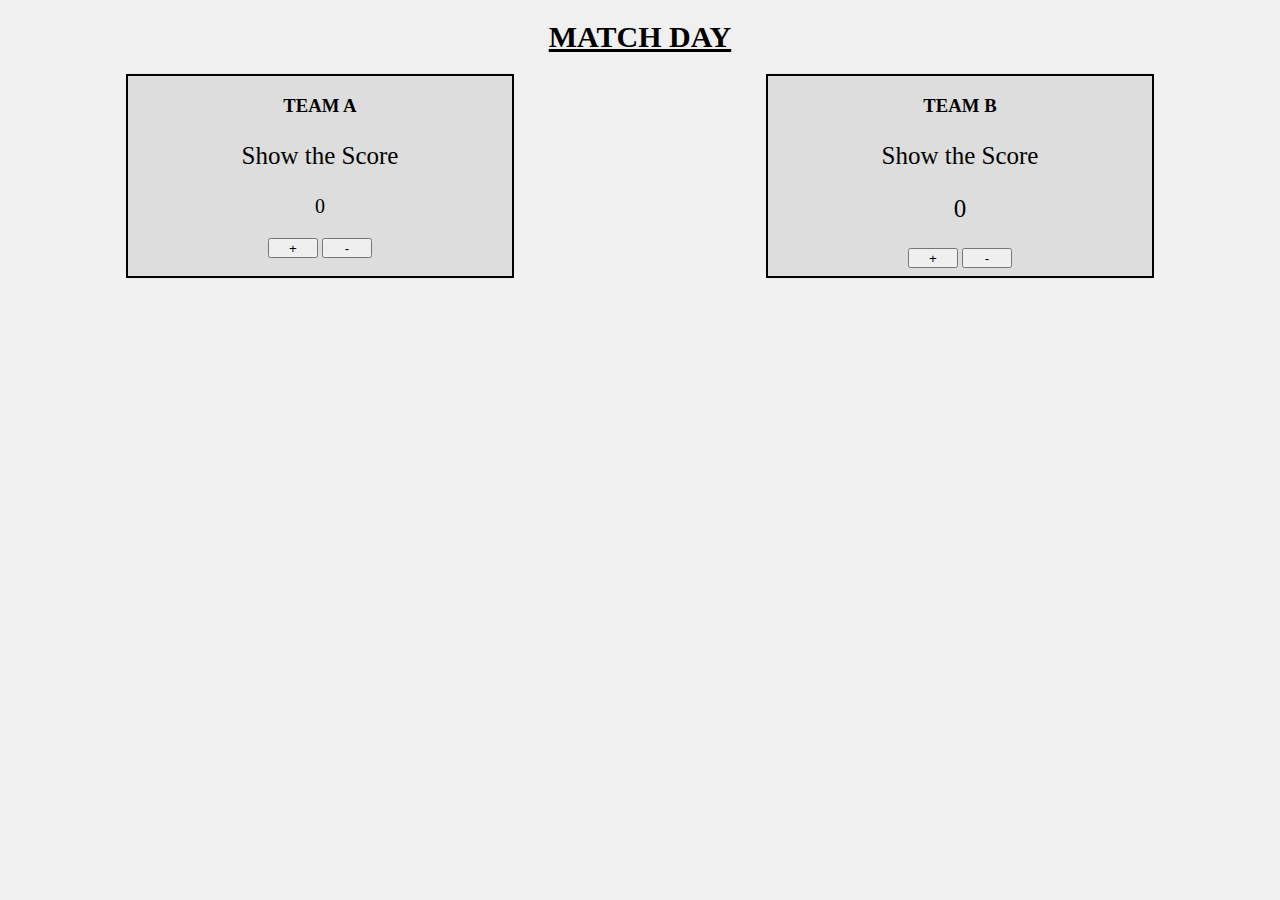
<file: Day_5/team.html>
<!DOCTYPE html>
<html lang="en">

<head>
    <meta charset="UTF-8">
    <meta name="viewport" content="width=device-width, initial-scale=1.0">
    <title>Team A vs Team B</title>
    <style>
        body{
            margin: 0px;
            padding: 0px;
            width: 100vw;
            height: 10vh;
            background-color: #f0f0f0;
        }
        h1{
            font-size: 30px;
            text-align: center;
            text-decoration: underline;
        }
        .boxx{
            width: 100%;
            height: 80vh;
            display: flex;
            justify-content: space-around;
        }
        .box1{
            width: 30%;
            height: 200px;
            border: 2px solid black;
            text-align: center;
            background-color: #ddd;
        }
        .box2{
            width: 30%;
            height: 200px;
            border: 2px solid black;
            text-align: center;
            background-color: #ddd;
        }
        p{
            font-size: 25px;
        }
        button{
            width: 50px;
            height: 20px;
        }
        #a{
            font-size: 20px;
        }

    </style>
</head>

<body>
    <h1>MATCH DAY </h1>
    <div class="boxx">
        <div class="box1">
            <h3>TEAM A</h3>
            <p>Show the Score</p>
            <p id="a">0</p>
            <button id="btn1" onclick="myfun1()">+</button>
            <button id="btn2" onclick="myfun2()">-</button>
        </div>
        <div class="box2">
            <h3>TEAM B</h3>
            <p>Show the Score</p>
            <p id="b">0</p>
            <button id="btn11" onclick="myfun11()">+</button>
            <button id="btn22" onclick="myfun22()">-</button>
        </div>
    </div>

    <script>
        let scoreA =0;
        function myfun1(){
            document.getElementById("a").innerHTML=scoreA;
            scoreA++;

        }
        function myfun2(){
            document.getElementById("a").innerHTML=scoreA;
            scoreA--;
        }
        // function win(){
        //     if(scoreA == 10){

        //     }
        // }

        let scoreB =0;
        function myfun11(){
            document.getElementById("b").innerHTML=scoreB;
            scoreB++;
        }
        function myfun22(){
            document.getElementById("b").innerHTML=scoreB;
            scoreB--;
        }


    </script>
</body>

</html>
</file>
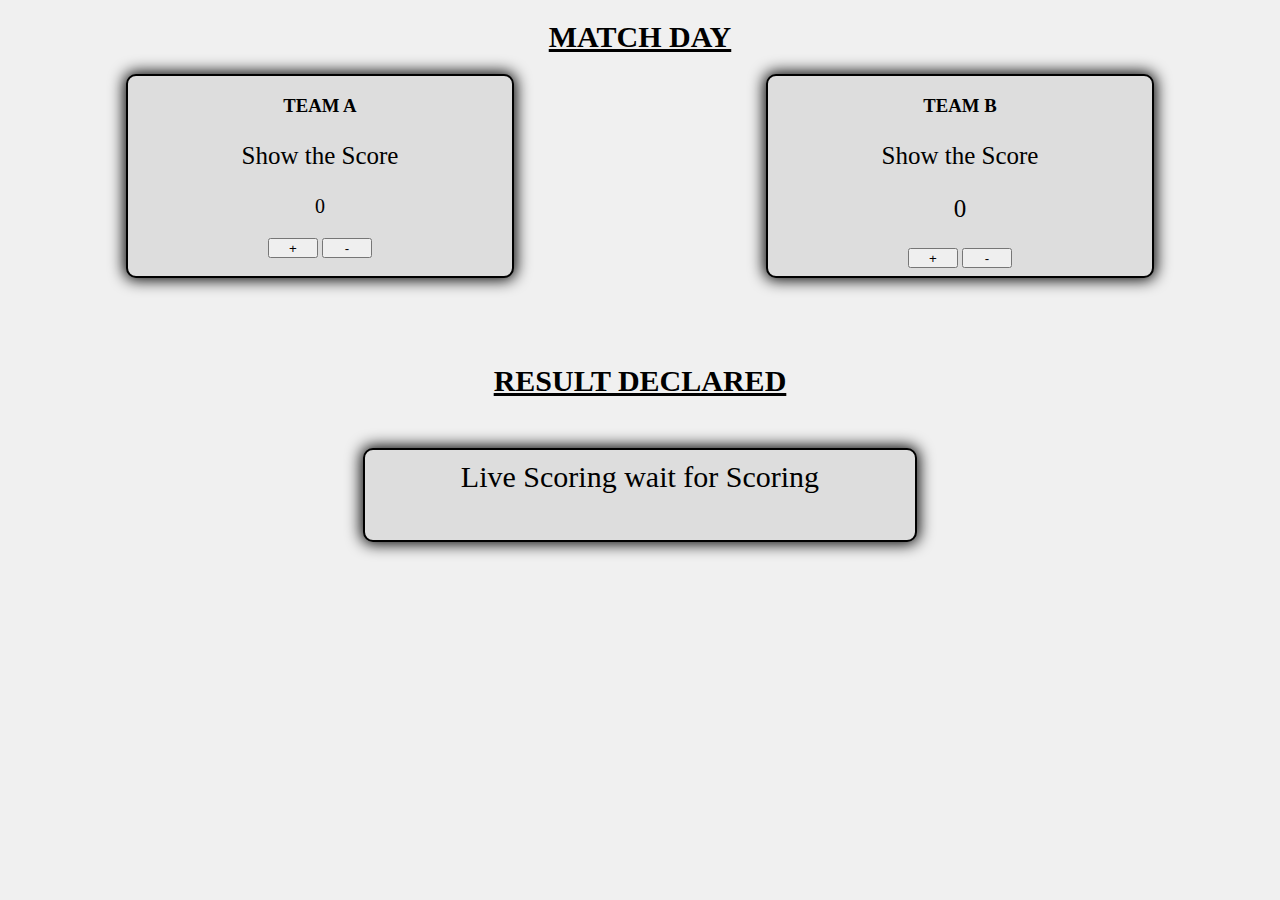
<file: Day_7/scoring7.html>
<!DOCTYPE html>
<html lang="en">
<head>
    <meta charset="UTF-8">
    <meta name="viewport" content="width=device-width, initial-scale=1.0">
    <title>Scoring_TAvsTB</title>
    <link rel="stylesheet" href="scoring7.css">
</head>
<body>
    <h1>MATCH DAY </h1>
    <div class="boxx">
        <div class="box1">
            <h3>TEAM A</h3>
            <p>Show the Score</p>
            <p id="a">0</p>
            <button id="btn1" onclick="myfun1()">+</button>
            <button id="btn2" onclick="myfun2()">-</button>
        </div>
        <div class="box2">
            <h3>TEAM B</h3>
            <p>Show the Score</p>
            <p id="b">0</p>
            <button id="btn11" onclick="myfun11()">+</button>
            <button id="btn22" onclick="myfun22()">-</button>
        </div>     
    </div>
    <div class="finalbox">
        <h1>RESULT DECLARED</h1>
        <div class="box3" >     
            <p id="won">Live Scoring wait for Scoring</p>
        </div>
    </div>

    <script>
        let scoreA =0;
        function myfun1(){
            
            document.getElementById("a").innerHTML=scoreA;
            scoreA++;
            winner();
        }
        function myfun2(){
            document.getElementById("a").innerHTML=scoreA;
            scoreA--;
            winner();
        }
        let scoreB =0;
        function myfun11(){
            document.getElementById("b").innerHTML=scoreB;
            scoreB++;
            winner();
            
        }
        function myfun22(){
            document.getElementById("b").innerHTML=scoreB;
            scoreB--;
            winner();
        }

        let win;
        function winner(){
            if (scoreA == 11){
                win = "Team A is Winner and Team B Is Loss"
                document.getElementById("won").innerHTML=win;
            }
            else if(scoreB == 11){
                win = "Team B is Winner and Team A Is Loss"
                document.getElementById("won").innerHTML=win;
            }
            
        }







        // function winner1(){
        //     if (scoreA === 10){
        //         alert("Team A is win");
                
        //     }
        //     else if (scoreB == 10){
        //         alert("Team B is win");
        //     }
        // }

    </script>
</body>
</html>
</file>
<file: Day_4/index.css>
*{
    margin: 0px;
    padding: 0px;
    box-sizing: border-box;
    /* font-family: Cambria, Cochin, Georgia, Times, 'Times New Roman', serif; */
}
.navbar{
    width: 100%;
    height: 75px;
    /* display: flex;
    justify-content: space-between;
    align-items: center; */
    background-color: salmon;
    padding: 10px;

}
.logo{
    display: flex;
    justify-content: center;
}
.navlinks{
   display: flex;
   justify-content: center;
   list-style-type: none;
   
}
.navlinks li{
    padding-right: 30px;
    font-size: 20px;
}
.navlinks li a{
    text-decoration: none;
    color: black;
}
.navlinks li a:hover{
    text-decoration: underline;
    cursor: pointer;
    
}

.div1{
    width: 100%;
    height: 350px;
    background: url(Banner.jpeg);
    background-repeat: no-repeat;
    background-position: cover;
    background-size: 100% 350px;
    color: white;
    display: flex;
    justify-content: center;
    align-items: center;
    flex-direction: column;
}
.div2{
    width:100%;
    height:250px;
    background-color: salmon;
    display: flex;
    justify-content: center;
    align-items: center;
    flex-direction: column;
    text-align: justify;
    padding: 30px;

}
.div3{
    width: 100%;
    height: 530px;
    background-color: aquamarine;
    /* font-size: 20px; */
    padding: 30px;
    text-align: center;
}
.carddiv{
    width: 100%;
    height: 450px;
    background-color: brown;
    display: flex;
    justify-content: space-between;
}
.card0{
    width: 32%;
    padding: 10px;
    background-color: pink;
    

}
.card0 img{
    width: 100%;
    height: 350px;
    background-size: 100% 300px;

}
.footer{
    width: 100%;
    height: 100px;
    background-color: salmon;
    display: flex;
    justify-content: center;
    flex-direction: column;
    align-items: center;
}
.footer h3{
    font-size: 20px;
    margin-bottom: 10px;
}
ul li{
    display: inline;
    padding-right: 30px;
    
}
ul li a{
    text-decoration: none;
    color: black;
}
ul li a:hover{
    text-decoration: underline;
}
</file>
<file: rowcol2.css>
*{
    margin: 0px;
    padding: 0px;
    font-family: 'Segoe UI', Tahoma, Geneva, Verdana, sans-serif;
    
}
body{
    width: 100%;
    height: 100%;
}
table{
    width: 80%;
    height: 50%;
}
</file>
<file: Day_1/Kycform1.css>
*{
    margin: 0px;
    padding: 0px;
    box-sizing: border-box;
    font-family: 'Times New Roman', Times, serif;
}

h1{
    padding: 25px;
    text-align: center;
    width: 100%;
    height: 10%;
    background-color:#9CF4BE;
    border-bottom: 5px solid blueviolet;
    border-top: 5px solid brown;
    transition-duration: 2s;
    /* transition-timing-function: ease-in;
    transition-delay: 1s; */
    
}
h1:hover{
    background-color: whitesmoke;
    border: none;
    color: darkorchid;
    
}
.section{
    padding: 25px;
    width: 100%;
    height: 60%;
    background-color:#FFEF9F;
    display: flex;
    justify-content: center;
    /* transition-duration: 2s; */
}
.section:hover{
    background-color: burlywood;
    border-left: 5px solid blueviolet;
    border-right: 5px solid blueviolet;
    border-bottom: 5px solid blueviolet;
}
form{
    background-color: coral;
    border: 5px solid wheat;
    /* transition-duration: 2s; */
    width: 60%;
   padding: 20px;
    
    
}
form:hover{
    border: 4px soild white;
    background-color: #FFEF9F;
    color: navy;
    
}
/* form > button{
    text-align: center;
    margin-right: 50%;
} */
 form label input{
    text-align: center;
 }
form label {
    font-weight: bold;
    /* display: flex; */
   
}

form  input {
    /* width: 220px; */
    border-radius: 8px;
    padding: 6px;
}
.terms{
    display: flex;
    justify-content: center;
    /* padding-right: 5px; */
    
}

.Btn{
    width: 100%;
    display: flex;
    justify-content: center;
}
button{
    width: 200px;
    height: 25px;
}
button:hover{
    font-size: 23px;
    font-weight: bolder;
    color: burlywood;
    background-color: black;
    border-radius: 20px;
}
/* .rg input{
    width: 100%;
   
} */
.rg input{
    margin-right: 40px;
    width: 220px;
}
.rg1 input{
    margin-right: 30px;
    width: 220px;
}
/* .rg{
    display: flex;
    justify-content: center;

}
.rg label {
    display: flex;
}
.rg input{
    display: flex;
    
} */

/* Reponsive Mobile size 0-600px------------------------------------------- */

@media (max-width: 500px) {
    *{
        margin: 0px;
        padding: 0px;
        font-style: italic;
        font-family: Verdana, Geneva, Tahoma, sans-serif;
    }
    h1{
        color: crimson;
        background-color: khaki;
        animation-name: font;
        animation-duration: 2s;
        animation-timing-function: ease-in;
        animation-iteration-count: infinite;
    }
    @keyframes font {
        from{color: purple;}
        to {color:rgb(20, 187, 14)}
        
    }
    .section{
        background-color: gold;
        display: flex;
        justify-content: center;
        flex-wrap: wrap;
    }
    /* .section:hover{
        background-color: gold;
    } */

    form{
        background-color: palegreen;
        flex-wrap: wrap;

        
    }
  
    
}
</file>
<file: Day_1/Back.css>
*{
    margin:0px;
    padding: 0px;
    box-sizing: border-box;
    /* background-color: whitesmoke; */
    font-size: 20px;
}

.section1{
    width: 100%;
    height: 60px;
    /* background-color: aqua; */
}
#logo{
    display: flex;
    justify-content: center;
}
img{
    width:60px;
    height: 30px;

    
}
ul{
    width: 100%;
    height:30px;
    /* background-color: blue; */
    text-align: center;
}
li{
    display: inline;
    padding-right: 15px;
}
 ul li a{
    text-decoration: none;
    color: black; 
}
 ul li a:hover{
    text-decoration: underline;
    
}
.section2{
    width:100%;
    height: 400px;
    /* text-align: center;
    color: white; */
    /* background-color: blue; */
    background:url(Banner.jpeg) ;
    background-repeat: no-repeat;
    background-size: 100% 400px;
    /* background-size: cover; */
    background-position:center;
    display: flex;
    justify-content: center;
    align-items: center;
    flex-direction: column;
    text-align: center;
    color: white;   
}
  
.section2 h1{
    font-weight: bold;
    font-size: 50px;
    /* background-color: black; */
}
.section2 p{
    font-size: 18px;
}
.about{
    width: 100%;
    height: 250px;
    padding: 50px 20px;
    /* max-width: 900px; */
    text-align: center;
    /* background-color: blueviolet; */
}
.about h2{
    color:black;
    font-size: 30px;
    font-weight: bold;
    margin-bottom: 10px;
}
.about p{
    font-size: 15px;
    padding-right: 25px;
    padding-left: 25px;
}
.card{
    width: 100%;
    /* height: 500px; */
    text-align: center;
    /* background-color: lightsteelblue; */
    padding-left: 50px;
    padding-right: 50px;
    /* padding-bottom: 50px; */

}
.card h2{
    font-size: 30px;
    margin-bottom: 20px;
    /* background-color: blanchedalmond; */
}
.Allcard{
    width: 100%;
    
    /* margin: 10px; */
    /* background-color: aquamarine; */
    display: flex;
    justify-content: space-between;
    flex-wrap: wrap;
    gap:20px;
}
.card1{
    background-color: wheat;
    padding: 20px;
    width: 32%;
    /* height: 370px; */
    text-align: center;
    border-radius: 10px;
    margin-bottom: 1rem;
    
}
.card1 img{
    width: 100%;
    height: 300px;
    /* border-radius: 10px; */
    /* object-fit: cover; */
    
}
.card1 h3{
    border-bottom: 1px solid black;
    
}
.card1 p{
    padding-right: 20px;
    padding-left: 20px;
    
    font-size: 16px;
    text-align: justify;
    /* font-weight: bold; */
}
.card1 h3{
    font-size: 20px;
    margin: 10px 10px;
    
}
.card1 p br{
    padding-top: 12px;
}

.card1 h6{
    text-align: center;
    padding-top: 10px;
}
 /* .card1{
    width:250px;
    height: 350px;
    background-color: azure;
}
.card1 img{
    width: 100%;
    height: 200px;
    object-fit: cover;
}

.card2{
    width:250px;
    height: 350px;
    background-color: azure;
}
.card3{
    width:250px;
    height: 350px;
    background-color: azure;
}   */

footer{
    width: 100%;
    /* background-color: gray; */
    background-color: black;
    color: white;
    /* margin-top: 30px; */
    padding:40px;

}
footer h3{
    text-align: center;
    font-weight: bold;
    font-size: 30px;
    margin-bottom: 25px;
}
footer ul li{
    font-size: 20px;
    padding-right: 25px;
}
footer ul li a{
    text-decoration: none;
    color: white;
}
footer ul li a:hover{
    text-decoration: underline;
    
}

/* ------------------------------------------------------------------- */
@media (min-width:426px)and (max-width:520px) {
    *{
        margin: 0px;
        padding: 0px;
    }
    .section1{
        width: 100%;
        /* background-color: aqua; */
    }
    .section2{
        width: 100%;
        height: 300px;
        background-size: 100% 300px;
        
    }
    .section2 p{
        font-size: 16px;
    }
    .about{
        width: 100%;
        height: 450px;
    }
    .about h2{
        color: blueviolet;
    }
    .about p{
        font-size: 15px;
        text-align: justify;

    }
    .card{
        width: 100%;

    }
    .card h2{
        color: blueviolet;
    }
    .Allcard{
        display: flex;
        flex-direction: column;
        flex-wrap: wrap;
    }
    .card1{
        width: auto;
    }
}
/* ------------Tablet ---------------------------- */
@media (min-width:520px) and (max-width:768px){
    *{
        margin: 0px;
        padding: 0px;
    }
    .section1{
        /* background-color:gray; */
    }
    .about{
        width: 100%;
        height: auto;
        background-color: antiquewhite;
        padding: 30px;
        
    }
    .about h2{
        border-bottom:2px solid black ;
    }
    .about p{
        text-align: justify;
    }
    .section2{
        width: 100%;
        height: 324px;
        background-size: 100% 324px;
    }
    .card{
        width: 100%;
        height: auto;
        /* background-color: brown; */
    }
    .card h2{
        border-bottom:2px solid salmon ;
    }
    .Allcard{
        display: flex;
        justify-content: space-between;
        /* flex-direction: column; */
        flex-wrap: wrap;
    }
    .card1{
        width: 45%;
        height: auto;
    }
    
}
/* Mobile L size ------------------------------------------------- */
@media (min-width:376px) and (max-width:425px){
    .section1{
        width: 100%;
        height: 55px;
        background-color: whitesmoke;
        
    }
    .section2{
        width: 100%;
        height: 290px;
        background-size: 100% 290px;
    }
    .section2 h1{
        font-size: 30px;
    }
    .section2 p{
        font-size: 14px;
    }
    .about{
        width: 100%;
        height: auto;
        padding: 13px;
    }
    .about h2{
        font-size: 26px;
        /* white-space: nowrap; */
        border-bottom: 1px solid black;
    }
    .about p{
        font-size: 15px;
        text-align: justify;
        padding: 3px;
    }
    .card{
        width: 100%;
        height: auto;
        padding-right: 12px;
        padding-left: 12px;
    }
    .card h2{
        font-size: 26px;
        border-bottom: 1px solid black;
    }
    .Allcard{
        display: flex;
        /* justify-content: center; */
        flex-direction: column;
        width: 100%;
        height: auto;
        
    }
    .card1{
        width: 90%;
        height: auto;
        /* padding: 3px; */
    }
    footer{
        width: 100%;
        height: auto;
        padding: 3px;
    }
    footer h3{
        font-size: 20px;
        margin-bottom: 10px;
    }
    footer ul li{
        padding: 0px;
        
    }
    footer ul li a{
        font-size: 14px;
        padding-right: 12px;
    }

}
@media (min-width:321px) and (max-width:375px){
    *{
        margin: 0px;
        padding: 0px;
        box-sizing: border-box;
    }
    .section1{
        width: 100%;
        height: 50px;
        margin-bottom: 5px;
    }
    
    .section1 ul li a{
        font-size: 15px;
    }
    .section2{
        width: 100%;
        height: 200px;
        background-size: 100% 200px;
    }
   .section2 h1{
        font-size: 24px;
    }
   .section2 p{
        font-size: 10px;
    }
   .about {
        width: 100%;
        height: auto;
        padding: 15px 10px;
    }
    .about h2{
        font-size: 22px;
        border-bottom:1px solid black
    }
    .about p{
        text-align: justify;
        font-size: 15px;
        padding-right: 10px;
        padding-left: 10px;
    }
    .card{
        width:100%;
        height: auto;
        padding: 10px;
    }
    .card h2{
        font-size: 22px;
        border-bottom: 1px solid black;
        /* margin-right: 15px;
        margin-left: 15px; */
        margin-bottom: 10px;
    }
    .Allcard{
        width: 100%;
        height: auto;

    }
    .card1{
        display: flex;
        flex-direction: column;
        width: 100%;
        height: auto;
    }
    footer {
        width: 100%;
        height: auto;
        padding: 10px;
        
        
    }
    footer h3{
        font-size: 20px;
        margin-bottom: 10px;
    }
    footer ul li a {
        font-size: 12px;
        padding-right: 6px;
    }

}
/* Mobile small size Responsive---------------------------------------------- */
@media (min-width:1px) and (max-width:320px) {
    *{
        margin: 0px;
        padding: 0px;
        box-sizing: border-box;
    }
    .section1{
        width: 100%;
        height: 60px;
    }
    .section1 ul li a{
        font-size: 13px;

    }
    .section2{
        width: 100%;
        height: 200px;
        background-size: 100% 200px;
    }
    .section2 h1{
        font-size: 20px;
    }
    .section2 p{
        font-size: 8px;
    }
    .about{
        width: 100%;
        height: auto;
        padding: 20px 10px;
    }
    .about h2{
        font-size: 20px;
        border-bottom:1px solid black;

    }
    .about p{
        text-align: justify;
        padding-right: 8px;
        padding-left: 8px;
    }
    .card{
        width: 100%;
        height: auto;
        padding: 10px;
    }
    .card h2{
        font-size: 20px;
        border-bottom: 1px solid black;
    }
    .Allcard{
        width: 100%;
        height:auto;
        display: flex;
        flex-direction: column;
        flex-wrap: wrap;
    }
    .card1{
        width: 100%;
        height:auto;
    }
    footer{
        width: 100%;
        height:auto;
        padding: 5px;
    }
    footer h3{
        font-size: 20px;
        margin-bottom: 10px;
    }
    /* footer ul{

        padding-right: 7px;
    } */
    footer ul li{
        padding: 5px;
    }
    footer ul li a{
        font-size: 11px;
        padding-right: 2px;
    }

}
</file>
<file: Day_5/scoring.css>
*{
    margin: 0px;
    padding: 2
    px;
}
h1{
    text-decoration: underline;
    font-size: 25px;
    text-align: center;
}
h2{
    font-size: 20px;
}

/* .container{
    width: 100%;
    height: 200px;
    
} */

/* body{
    font-family: sans-serif;
    display: flex;
}
.sidebar{
    width: 200px;
    background-color: #f0f0f0;
    padding: 20px;
}
.sidebar ul {
    list-style: none;
    padding: 0;
}
.sidebar li {
    padding: 10px;
    cursor:pointer
}
.sidebar li:hover{
    background-color: #ddd;
}
.context{
    flex:1;
    padding: 20px;
}
.section {
    display: none;
}
.section.active{
    display:block;
} */
</file>
<file: Day_7/scoring7.css>
body{
    margin: 0px;
    padding: 0px;
    width: 100vw;
    height: 10vh;
    background-color: #f0f0f0;
    box-sizing: border-box;
}
h1{
    font-size: 30px;
    text-align: center;
    text-decoration: underline;
}
.boxx{
    width: 100%;
    height: 30vh;
    display: flex;
    justify-content: space-around;
    /* background-color: aquamarine; */
}
.box1{
    width: 30%;
    height: 200px;
    border: 2px solid black;
    text-align: center;
    background-color: #ddd;
    box-shadow: 0px 0px 15px 2px black;
    border-radius: 10px;
}
.box2{
    width: 30%;
    height: 200px;
    border: 2px solid black;
    text-align: center;
    background-color: #ddd;
    box-shadow: 0px 0px 15px 2px black;
    border-radius: 10px;
}
p{
    font-size: 25px;
}
button{
    width: 50px;
    height: 20px;
}
#a{
    font-size: 20px;
}
.finalbox{
    width: 100%;

}
.box3{
    width: 100%;
    height: 30vh;
    display: flex;
    justify-content: center;
    
}
.finalbox h1 {
    text-align: center;
    text-decoration: underline;
    font-size: 30px;
}
#won{
    width: 550px;
    height: 80px;
    padding-top: 10px;
    border: 2px solid black;
    text-align: center;
    font-size: 30px;
    background-color: #ddd;
    box-shadow: 0px 0px 15px 2px black;
    border-radius: 10px;
}
@media (min-width:426px) and (max-width:768px){
    *{
        margin: 0px;
        padding: 0px;
        
    }
    body{
        background-color: #636e72;
    }
    h1{
        text-align: center;
        font-size: 40px;
        text-decoration: underline;
        padding-bottom: 15px;
        padding-top: 15px;
        color: #dfe6e9;
        /* background-color: #636e72; */
    }
    .boxx{
        width: 100%;
        height: 60vh;
        display: flex;
        justify-content: center;
        flex-direction: column;
        align-items: center;
        gap: 20px;
        /* background-color: #636e72; */
    }
    .box1{
        width: 60%;
        height: 60%;
        font-size: 20px;
        text-align: center; 
        box-shadow: 0px 0px 15px 2px #ddd; 
        border-radius: 10px;
    }
    .box1 h3{
        font-size: 33px;
        padding-top: 15px;
        padding-bottom: 15px;
    }
    .box1 p{
        font-size: 30px;
        padding-bottom: 15px;
    }
    #a{
        font-size: 30px;
    }
    .box2{
        width: 60%;
        height: 60%;
        font-size: 20px;
        box-shadow: 0px 0px 15px 2px #ddd;
        border-radius: 10px;
    }
    .box2 h3{
        font-size: 33px;
        padding-top: 15px;
        padding-bottom: 15px;
    }
    .box2 p{
        font-size: 30px;
        padding-bottom: 15px;
    }
    button{
        width: 95px;
        height: 35px;
        margin-right: 20px;
    }
    .finalbox{
        width: 100%;
        height: auto;
        /* background-color: #636e72; */
        /* display: flex;
        flex-wrap: wrap; */
    }
    /* .finalbox h1{
        font-size: 40px;
    } */
     #won{
        box-shadow: 0px 0px 15px 2px #ddd;
        border-radius: 10px;
     }
   
}

@media (min-width:325px) and (max-width:425px){
    body{
        background-color: #636e72;

    }
    h1{
        font-size: 30px;
        color: #dfe6e9;}
    
    .boxx{
        height: auto;
        width: 100%;
        display: flex;
        justify-content: center;
        align-items: center;
        flex-direction: column;
        gap: 10px;
    }
    .box1{
        width: 50%;

    }
    .box2{
        width: 50%;
    }
    .finalbox{
        width: 100%;
    }
    .box3 p{
        width: 80px;
        font-size: 25px;
        height: 20px;
        margin:0px;
    }

    .finalbox h1{
        font-size: 30px;
        margin-top: 10px;
    }
    .box3 p {
        font-size: 20px;
    }
}


@media (min-width:0px) and (max-width:320px){
    *{
        margin: 0px;
        padding: 0px;
        font-family: sans-serif;
    }
    body{
        background-color: #636e72;
    }
    h1{
        font-size: 20px;
        color: #ddd;
        padding-bottom:10px ;
        padding-top: 15px;
    }
    .boxx{
        width: 100%;
        height: auto;
        display: flex;
        justify-content: center;
        align-items: center;
        flex-direction: column;
        gap: 10px;
    }
    .box1{
        width: 60%;
        height: 50%;
        padding-bottom: 10px;
        box-shadow: 0px 0px 15px 2px #ddd;
        border-radius: 10px;
    }
    .box1 h3{
        font-size: 20px;
    }
    .box1 p{
        font-size: 18px;
    }
    .box2{
        width: 60%;
        height: auto;
        padding-bottom: 10px;
        box-shadow: 0px 0px 15px 2px #ddd;
        border-radius: 10px;
    }

    .box2 h3{
        font-size: 20px;
    }
    .box2 p{
        font-size: 18px;
    }
    .finalbox{
        width: 100%;
        height: 30vh;
        
    }
    .finalbox h1{
        font-size: 20px;
    }
    .box3{
        width: 80%;
        height: auto;
        display: flex;
        justify-content: center;
        align-items: center;
        margin: 0px;
        padding-left: 30px;
        padding-right: 20px;
    }
       


    .finalbox #won{
        font-size: 18px;
        height: 50px;
        margin: 0;
        padding: 0;
        text-align: center;
        padding-right: 10px;
        padding-top: 12px;
        text-wrap: wrap;
        box-shadow: 0px 0px 15px 2px #ddd;
        border-radius: 10px;
    }
    
}
</file>
